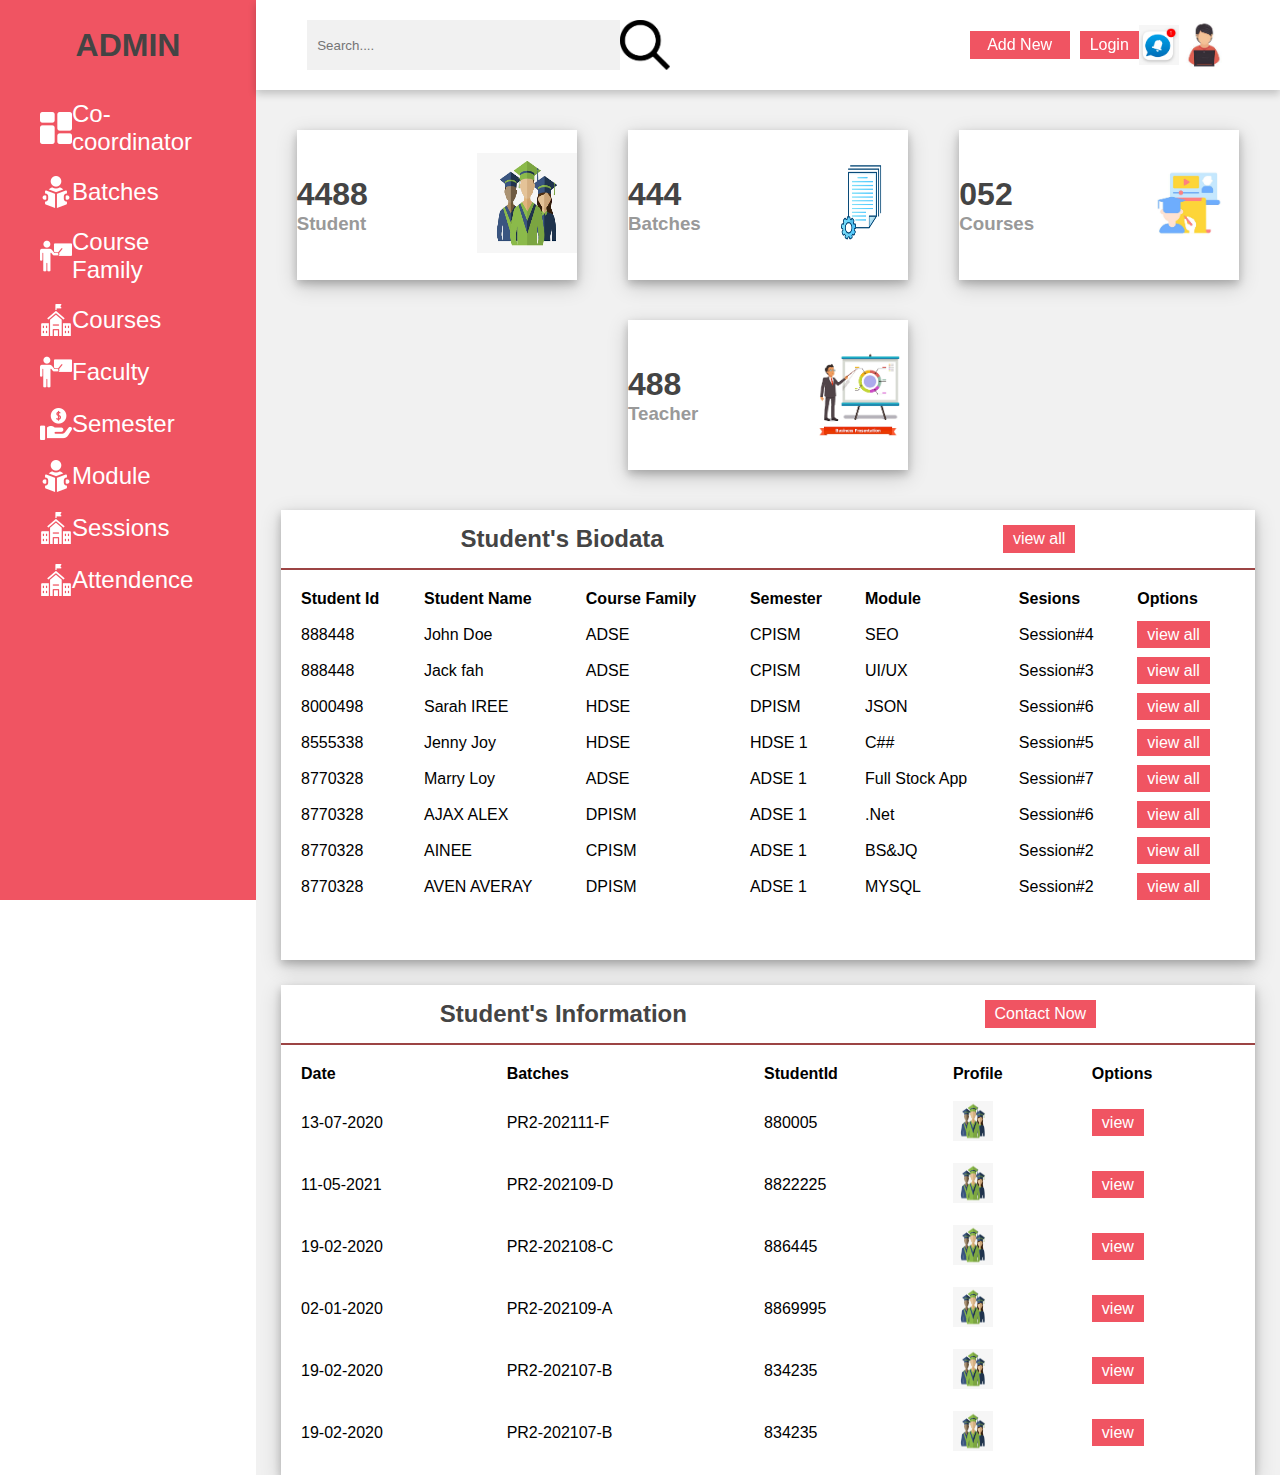
<file: Admin dashboard/aadmin panel .html>
<!DOCTYPE html>
<html lang="en">
<head>
    <meta charset="UTF-8">
    <meta http-equiv="X-UA-Compatible" content="IE=edge">
    <meta name="viewport" content="width=device-width, initial-scale=1.0">
    <title>Admin Panel</title>
    <link rel="stylesheet" href="https://pro.fontawesome.com/releases/v5.10.0/css/all.css" integrity="sha384-AYmEC3Yw5cVb3ZcuHtOA93w35dYTsvhLPVnYs9eStHfGJvOvKxVfELGroGkvsg+p" crossorigin="anonymous"/>
    <link rel="stylesheet" href="admin.css">
    
</head>
<body>
    <div class="side-menu">
        <div class="brand-name">
            <h1>ADMIN</h1>
        </div>
        <ul>
            <a href="index.html" target="blank"><li><img src="dashboard (2).png" alt=""><span>Co-coordinator</span></li></a>
            <a href="table.html" target="blank"><li><img src="reading-book (1).png" alt=""><span>Batches</span></li></a>
            <a href="table.html" target="blank"><li><img src="teacher2.png" alt=""><span>Course Family</span></li></a>
            <a href="table.html" target="blank"><li><img src="school.png" alt=""><span>Courses</span></li></a>
            <a href="table.html" target="blank"><li><img src="teacher2.png" alt=""><span>Faculty</span></li></a>
            <a href="table.html" target="blank"><li><img src="payment.png" alt=""><span>Semester</span></li></a>
            <a href="table.html" target="blank"><li><img src="reading-book (1).png" alt=""><span>Module</span></li></a>
            <a href="table.html" target="blank"><li><img src="school.png" alt=""><span>Sessions</span></li></a>
            <a href="table.html" target="blank"><li><img src="school.png" alt=""><span>Attendence</span></li></a>









            
        </ul>
    </div>
    <div class="container">
        <div class="header">
            <div class="nav">
                <div class="search">
                    <input type="text" placeholder="Search....">
                    <button type="submit"><img src="search.png"></button>
                    <div class="user">
                        <a href="NEW.HTML" target="blank" class="btn" style="margin-right: 10px; width:100px;">Add New</a>
                        <a href="login.html" target="blank" class="btn"> Login</a>

                        <img src="38-385803_rbse-10th-result-push-notification-icon-png.png" alt="">
                        <div class="img-case">
                            <img src="images.jpg" alt="">
                        </div>
                    </div>
                </div>
            </div>
        </div>
        <div class="content">
            <div class="cards">
                <div class="card">
                    <div class="box">
                        <h1>4488</h1>
                        <h3>Student</h3>
                        
                    </div>
                    <div class="icon-case">
                        <img src="images of students.png" style="width: 100px;" height="100px">
                    </div>
                    
                    
                </div>
                <div class="card">
                    <div class="box">
                        <h1>444</h1>
                        <h3>Batches</h3>
                        
                    </div>
                    <div class="icon-case">
                        <img src="Batch-processing-icon-by-back1design1-580x371.png" style="width: 100px;" height="100px">
                    </div>
                </div>
                <div class="card">
                    <div class="box">
                        <h1>052</h1>
                        <h3>Courses</h3>
                        
                    </div>
                    <div class="icon-case">
                        <img src="course.png" style="width: 100px;" height="100px">
                    </div>
                </div>
                <div class="card">
                    <div class="box">
                        <h1>488</h1>
                        <h3>Teacher</h3>
                        
                    </div>
                    <div class="icon-case">
                        <img src="images of teacher.png" style="width: 100px;" height="100px">
                    </div>
                </div>
                
            </div>
            <div class="content-2">
                <div class="recent-payments">
                    <div class="tittle">
                        <h2>Student's Biodata</h2>
                        <a href="table.html" class="btn" target="blank">view all</a>
                    </div>
                    <table>
                        <tr>
                            <th>Student Id</th>
                            <th>Student Name</th>
                            <th>Course Family</th>
                            <th>Semester</th>
                            <th>Module</th>
                            <th>Sesions</th>
                            <th>Options</th>
                        </tr>
                        <tr>
                            <td>888448</td>
                            <td>John Doe</td>
                            <td>ADSE</td>
                            <td>CPISM</td>
                            <td>SEO</td>
                            <td>Session#4</td>
                            <td><a href="" class="btn">view all</a> </td>
                        </tr>
                        <tr>
                            <td>888448</td>
                            <td>Jack fah</td>
                            <td>ADSE</td>
                            <td>CPISM</td>
                            <td>UI/UX</td>
                            <td>Session#3</td>
                            <td><a href="" class="btn">view all</a> </td>
                        </tr>
                        <tr>
                            <td>8000498</td>
                            <td>Sarah IREE</td>
                            <td>HDSE</td>
                            <td>DPISM</td>
                            <td>JSON</td>
                            <td>Session#6</td>
                            <td><a href="" class="btn">view all</a> </td>
                        </tr>
                        <tr>
                            <td>8555338</td>
                            <td>Jenny Joy</td>
                            <td>HDSE</td>
                            <td>HDSE 1</td>
                            <td>C##</td>
                            <td>Session#5</td>
                            <td><a href="" class="btn">view all</a> </td>
                        </tr>
                        <tr>
                            <td>8770328</td>
                            <td>Marry Loy</td>
                            <td>ADSE</td>
                            <td>ADSE 1</td>
                            <td>Full Stock App</td>
                            <td>Session#7</td>
                            <td><a href="" class="btn">view all</a> </td>
                        </tr>
                        <tr>
                            <td>8770328</td>
                            <td>AJAX ALEX</td>
                            <td>DPISM</td>
                            <td>ADSE 1</td>
                            <td>.Net</td>
                            <td>Session#6</td>
                            <td><a href="" class="btn">view all</a> </td>
                        </tr>
                        <tr>
                            <td>8770328</td>
                            <td>AINEE </td>
                            <td>CPISM</td>
                            <td>ADSE 1</td>
                            <td>BS&JQ</td>
                            <td>Session#2</td>
                            <td><a href="" class="btn">view all</a> </td>
                        </tr>
                        <tr>
                            <td>8770328</td>
                            <td>AVEN AVERAY</td>
                            <td>DPISM</td>
                            <td>ADSE 1</td>
                            <td>MYSQL</td>
                            <td>Session#2</td>
                            <td><a href="" class="btn">view all</a> </td>
                        </tr>
                        
                        
                       
                    </table>
                    
                </div>
                <div class="new-students">
                    <div class="tittle">
                        <h2>Student's Information</h2>
                        <a href="contact us.html" class="btn" target="blank">Contact Now</a>
                    </div>
                    <table>
                        <tr>
                            <th>Date</th>
                           <th>Batches</th>
                           <th>StudentId</th>
                            <th>Profile</th>
                            <th>Options</th>
                            
                        </tr>
                        <tr>
                            <td>13-07-2020</td>
                            <td>PR2-202111-F</td>
                            <td>880005</td>
                            <td><img src="images of students.png"></td>
                            <td> <a href="" class="btn" >view </a></td>
                            


                        </tr>
                        <tr>
                            <td>11-05-2021</td>
                            <td>PR2-202109-D</td>
                            <td>8822225</td>
                            <td><img src="images of students.png"></td>
                            <td> <a href="" class="btn" >view </a></td>
                            


                        </tr>
                        <tr>
                            <td>19-02-2020</td>
                            <td>PR2-202108-C</td>
                            <td>886445</td>
                            <td><img src="images of students.png"></td>
                            <td> <a href="" class="btn" >view </a></td>
                            


                        </tr>
                        <tr>
                            <td>02-01-2020</td>
                            <td>PR2-202109-A</td>
                            <td>8869995</td>
                            <td><img src="images of students.png"></td>
                            <td> <a href="" class="btn" >view </a></td>
                            


                        </tr>
                        <tr>
                            <td>19-02-2020</td>
                            <td>PR2-202107-B</td>
                            <td>834235</td>
                            <td><img src="images of students.png"></td>
                            <td> <a href="" class="btn" >view </a></td>
                            


                        </tr>
                         <tr>
                            <td>19-02-2020</td>
                            <td>PR2-202107-B</td>
                            <td>834235</td>
                            <td><img src="images of students.png"></td>
                            <td> <a href="" class="btn" >view </a></td>
                            


                        </tr>
                        
                        

                    </table>
                    
                </div>
            </div>
        </div>
    </div>

    
</body>
</html>
</file>
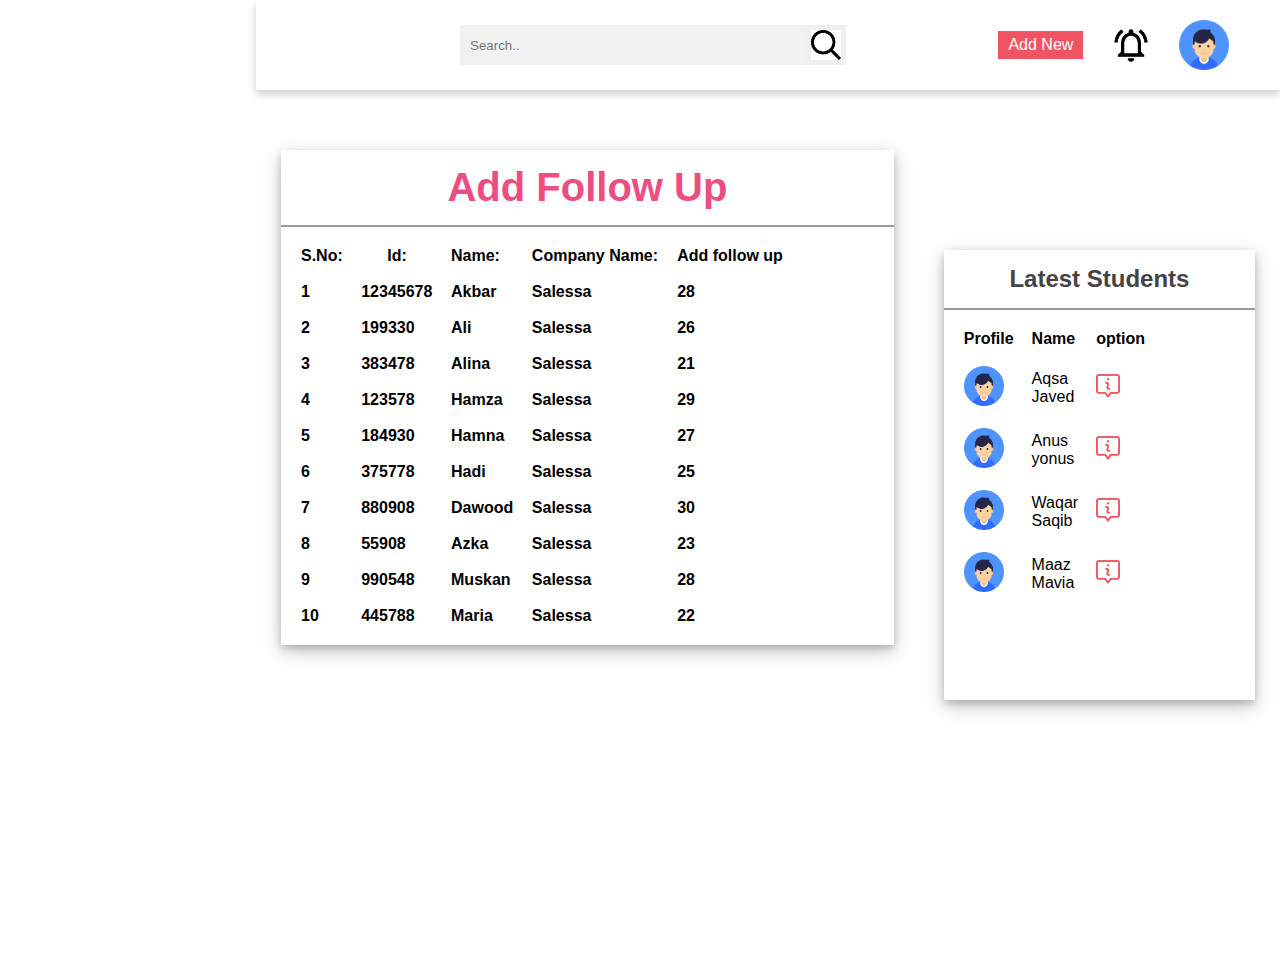
<file: Admin dashboard/add.html>
<!DOCTYPE html>
<html lang="en">
<head>
    <meta charset="UTF-8">
    <meta http-equiv="X-UA-Compatible" content="IE=edge">
    <meta name="viewport" content="width=device-width, initial-scale=1.0">
    <link rel="stylesheet" href="add.css">
    <link rel="stylesheet" href="https://cdnjs.cloudflare.com/ajax/libs/font-awesome/6.0.0/css/all.min.css" integrity="sha512-9usAa10IRO0HhonpyAIVpjrylPvoDwiPUiKdWk5t3PyolY1cOd4DSE0Ga+ri4AuTroPR5aQvXU9xC6qOPnzFeg==" crossorigin="anonymous" referrerpolicy="no-referrer" />
    <title>Document</title>
</head>
<body>
    <div class="container">
        <div class="header">
            <div class="nav">
                <div class="search">
                    <input type="text" placeholder="Search..">
                    <button type="submit"><img src="search.png" alt=""></button>
                </div>
                <div class="user">
                    <a href="#" class="btn">Add New</a>
                    <img src="notifications.png" alt="">
                    <div class="img-case">
                        <img src="user.png" alt="">
                    </div>
                </div>
            </div>
        </div>
        <div class="content">
            <div style="margin-top: 150px;" class="content-2">
                <div class="recent-payments">
                    <div class="title">
                        <h2 style="color: rgb(236, 78, 131); font-size: 40px;">Add Follow Up</h2>
                    </div>
                    <table style="font-weight: bold;">
                        <tr>
                            <th>S.No:</th>
                            <th style="text-align: center;">Id:</th>
                            <th>Name:</th>
                            <th>Company Name:</th>
                            <th>Add follow up</th>
                            
                        </tr>
                        <tr>
                           <td>1</td>
                            <td>12345678</td>
                            <td>Akbar</td>
                            <td>Salessa</td>
                            <td>28</td>
                        

                        </tr>
                        <tr>
                           
                            <td>2</td>
                            <td>199330</td>
                            <td>Ali</td>
                            <td>Salessa</td>
                            <td>26</td>
                        </tr>
                        <tr>
                            <td>3</td>
                            <td>383478</td>
                            <td>Alina</td>
                            <td>Salessa</td>
                            <td>21</td>
                        </tr>
                        <tr>
                            <td>4</td>
                            <td>123578</td>
                            <td>Hamza</td>
                            <td>Salessa</td>
                            <td>29</td>
                        </tr>
                        <tr>
                            <td>5</td>
                            <td>184930</td>
                            <td>Hamna</td>
                            <td>Salessa</td>
                            <td>27</td>
                        </tr>
                        <tr>
                            <td>6</td>
                            <td>375778</td>
                            <td>Hadi</td>
                            <td>Salessa</td>
                            <td>25</td>
                        </tr>
                        <tr>
                            <td>7</td>
                            <td>880908</td>
                            <td>Dawood</td>
                            <td>Salessa</td>
                            <td>30</td>
                        </tr>
                        <tr>
                            <td>8</td>
                            <td>55908</td>
                            <td>Azka</td>
                            <td>Salessa</td>
                            <td>23</td>
                        </tr>
                        <tr>
                            <td>9</td>
                            <td>990548</td>
                            <td>Muskan</td>
                            <td>Salessa</td>
                            <td>28</td>
                        </tr>
                        <tr>
                            <td>10</td>
                            <td>445788</td>
                            <td>Maria</td>
                            <td>Salessa</td>
                            <td>22</td>
                        </tr>
                       
                    </table>
                </div>
                <div style="margin-top: 100px;" class="new-students">
                    <div class="title">
                        <h2>Latest Students</h2>
                    </div>
                    <table>
                        <tr>
                            <th>Profile</th>
                            <th>Name</th>
                            <th>option</th>
                        </tr>
                        <tr>
                            <td><img src="user.png" alt=""></td>
                            <td>Aqsa Javed</td>
                            <td><img src="info.png" alt=""></td>
                        </tr>
                        <tr>
                            <td><img src="user.png" alt=""></td>
                            <td>Anus yonus</td>
                            <td><img src="info.png" alt=""></td>
                        </tr>
                        <tr>
                            <td><img src="user.png" alt=""></td>
                            <td>Waqar Saqib</td>
                            <td><img src="info.png" alt=""></td>
                        </tr>
                        <tr>
                            <td><img src="user.png" alt=""></td>
                            <td>Maaz Mavia</td>
                            <td><img src="info.png" alt=""></td>
                        </tr>

                    </table>
                </div>
            </div>
        </div>
    </div>
</body>
</html>
</file>
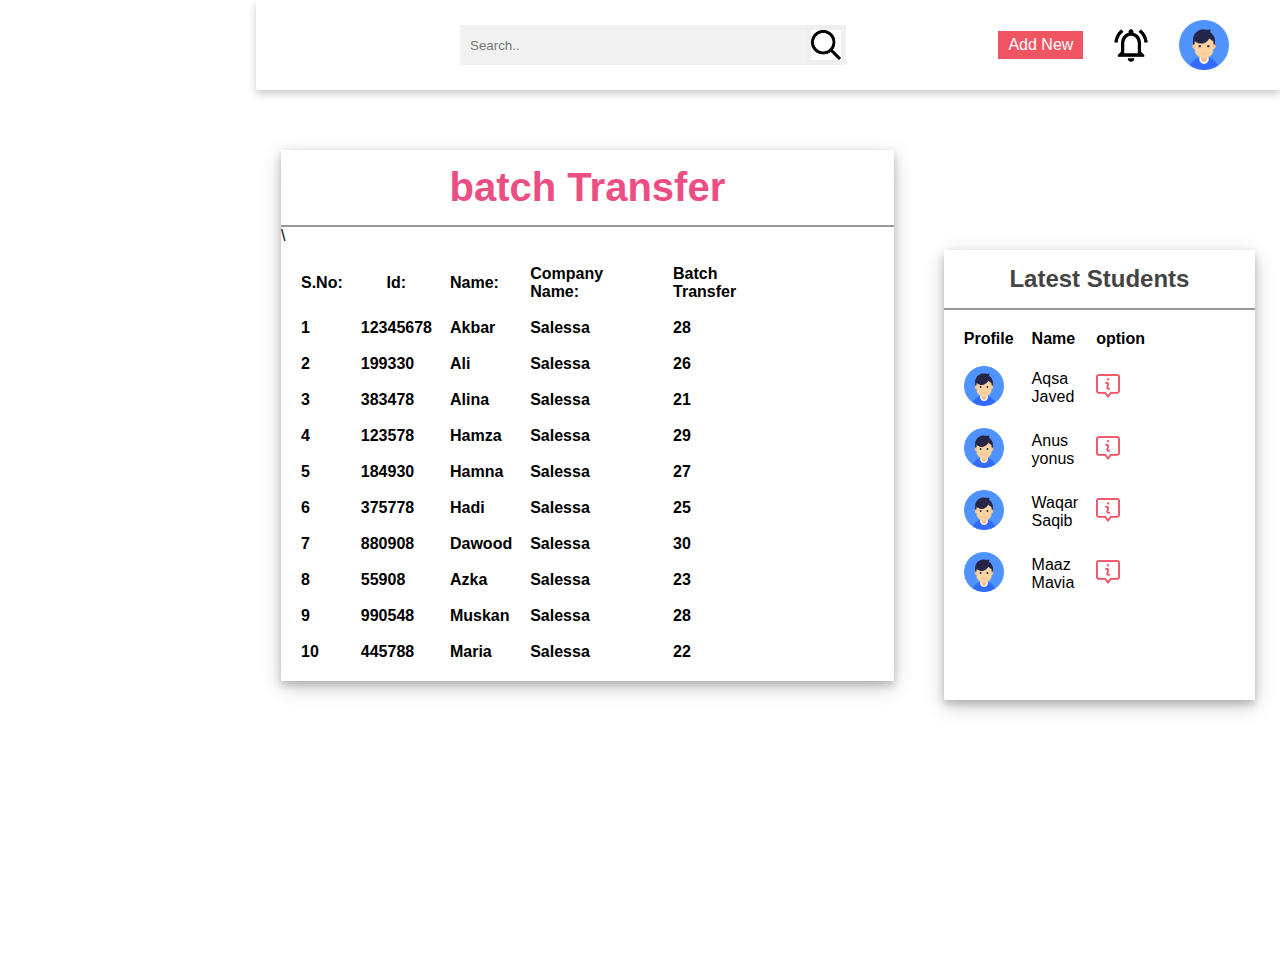
<file: Admin dashboard/batch transfer.html>
<!DOCTYPE html>
<html lang="en">
<head>
    <meta charset="UTF-8">
    <meta http-equiv="X-UA-Compatible" content="IE=edge">
    <meta name="viewport" content="width=device-width, initial-scale=1.0">
    <link rel="stylesheet" href="mark.css">
    <link rel="stylesheet" href="https://cdnjs.cloudflare.com/ajax/libs/font-awesome/6.0.0/css/all.min.css" integrity="sha512-9usAa10IRO0HhonpyAIVpjrylPvoDwiPUiKdWk5t3PyolY1cOd4DSE0Ga+ri4AuTroPR5aQvXU9xC6qOPnzFeg==" crossorigin="anonymous" referrerpolicy="no-referrer" />
    <title>Document</title>
</head>
<body>
    <div class="container">
        <div class="header">
            <div class="nav">
                <div class="search">
                    <input type="text" placeholder="Search..">
                    <button type="submit"><img src="search.png" alt=""></button>
                </div>
                <div class="user">
                    <a href="#" class="btn">Add New</a>
                    <img src="notifications.png" alt="">
                    <div class="img-case">
                        <img src="user.png" alt="">
                    </div>
                </div>
            </div>
        </div>
        <div class="content">
            <div style="margin-top: 150px;" class="content-2">
                <div class="recent-payments">
                    <div class="title">
                        <h2 style="color: rgb(236, 78, 131); font-size: 40px;">batch Transfer</h2>
                    </div>
                    <table style="font-weight: bold;">
                        <tr>
                            <th>S.No:</th>
                            <th style="text-align: center;">Id:</th>
                            <th>Name:</th>
                            <th>Company Name:</th>
                            <th>Batch Transfer</th>
                        </tr>
                        <tr>
                           <td>1</td>
                            <td>12345678</td>
                            <td>Akbar</td>
                            <td>Salessa</td>
                            <td>28</td>

                        </tr>
                        <tr>
                           
                            <td>2</td>
                            <td>199330</td>
                            <td>Ali</td>
                            <td>Salessa</td>
                            <td>26</td>
                        </tr>
                        <tr>
                            <td>3</td>
                            <td>383478</td>
                            <td>Alina</td>
                            <td>Salessa</td>
                            <td>21</td>
\                        </tr>
                        <tr>
                            <td>4</td>
                            <td>123578</td>
                            <td>Hamza</td>
                            <td>Salessa</td>
                            <td>29</td>
                        </tr>
                        <tr>
                            <td>5</td>
                            <td>184930</td>
                            <td>Hamna</td>
                            <td>Salessa</td>
                            <td>27</td>
                        </tr>
                        <tr>
                            <td>6</td>
                            <td>375778</td>
                            <td>Hadi</td>
                            <td>Salessa</td>
                            <td>25</td>
                        </tr>
                        <tr>
                            <td>7</td>
                            <td>880908</td>
                            <td>Dawood</td>
                            <td>Salessa</td>
                            <td>30</td>
                        </tr>
                        <tr>
                            <td>8</td>
                            <td>55908</td>
                            <td>Azka</td>
                            <td>Salessa</td>
                            <td>23</td>
                        </tr>
                        <tr>
                            <td>9</td>
                            <td>990548</td>
                            <td>Muskan</td>
                            <td>Salessa</td>
                            <td>28</td>
                        </tr>
                        <tr>
                            <td>10</td>
                            <td>445788</td>
                            <td>Maria</td>
                            <td>Salessa</td>
                            <td>22</td>
                        </tr>
                       
                    </table>
                </div>
                <div style="margin-top: 100px;" class="new-students">
                    <div class="title">
                        <h2>Latest Students</h2>
                    </div>
                    <table>
                        <tr>
                            <th>Profile</th>
                            <th>Name</th>
                            <th>option</th>
                        </tr>
                        <tr>
                            <td><img src="user.png" alt=""></td>
                            <td>Aqsa Javed</td>
                            <td><img src="info.png" alt=""></td>
                        </tr>
                        <tr>
                            <td><img src="user.png" alt=""></td>
                            <td>Anus yonus</td>
                            <td><img src="info.png" alt=""></td>
                        </tr>
                        <tr>
                            <td><img src="user.png" alt=""></td>
                            <td>Waqar Saqib</td>
                            <td><img src="info.png" alt=""></td>
                        </tr>
                        <tr>
                            <td><img src="user.png" alt=""></td>
                            <td>Maaz Mavia</td>
                            <td><img src="info.png" alt=""></td>
                        </tr>

                    </table>
                </div>
            </div>
        </div>
    </div>
</body>
</html>
</file>
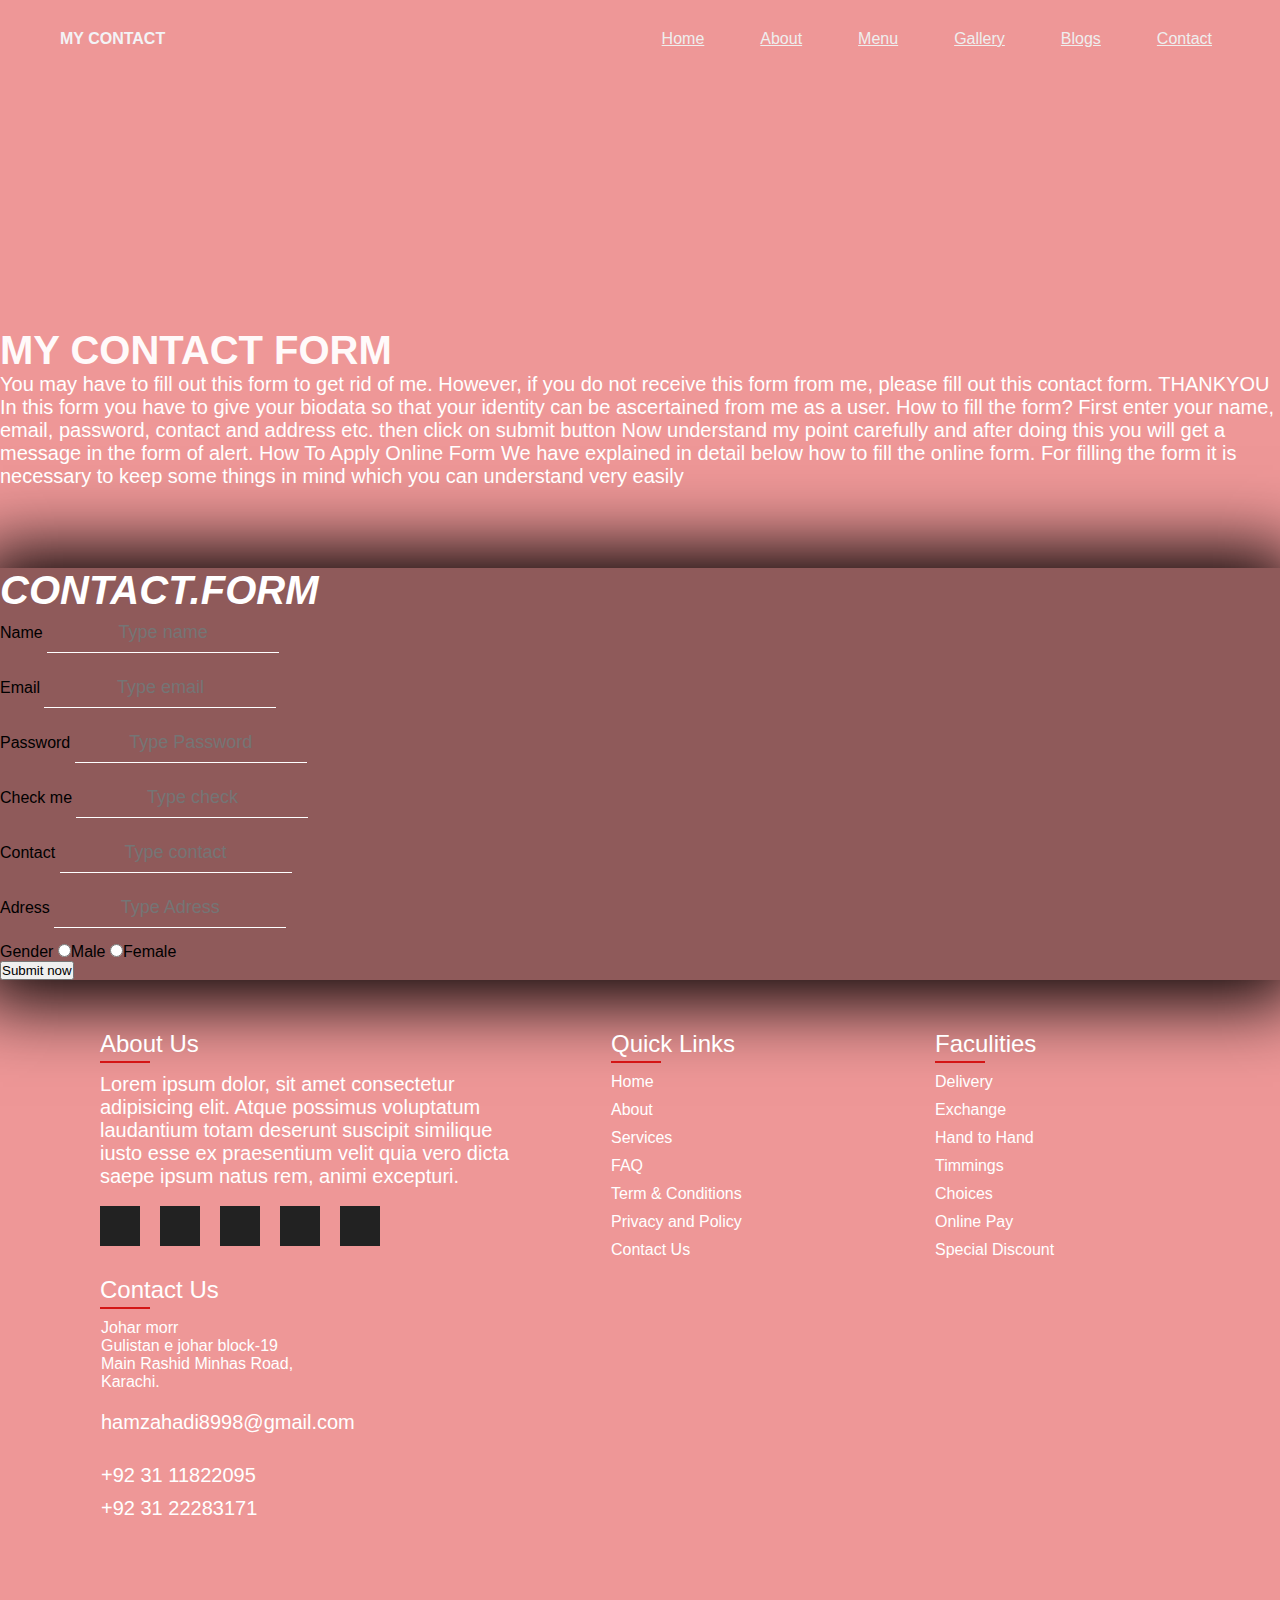
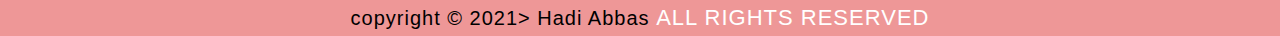
<file: Admin dashboard/contact us.html>
<!DOCTYPE html>
<html lang="en">
<head>
    <meta charset="UTF-8">
    <meta http-equiv="X-UA-Compatible" content="IE=edge">
    <meta name="viewport" content="width=device-width, initial-scale=1.0">
    <link rel="stylesheet" href="https://stackpath.bootstrapcdn.com/bootstrap/4.1.3/css/bootstrap.min.css" integrity="sha384-MCw98/SFnGE8fJT3GXwEOngsV7Zt27NXFoaoApmYm81iuXoPkFOJwJ8ERdknLPMO" crossorigin="anonymous">
    <script src="https://code.jquery.com/jquery-3.3.1.slim.min.js" integrity="sha384-q8i/X+965DzO0rT7abK41JStQIAqVgRVzpbzo5smXKp4YfRvH+8abtTE1Pi6jizo" crossorigin="anonymous"></script>
<script src="https://cdnjs.cloudflare.com/ajax/libs/popper.js/1.14.3/umd/popper.min.js" integrity="sha384-ZMP7rVo3mIykV+2+9J3UJ46jBk0WLaUAdn689aCwoqbBJiSnjAK/l8WvCWPIPm49" crossorigin="anonymous"></script>
<script src="https://stackpath.bootstrapcdn.com/bootstrap/4.1.3/js/bootstrap.min.js" integrity="sha384-ChfqqxuZUCnJSK3+MXmPNIyE6ZbWh2IMqE241rYiqJxyMiZ6OW/JmZQ5stwEULTy" crossorigin="anonymous"></script>
<link rel="stylesheet" href="https://pro.fontawesome.com/releases/v5.10.0/css/all.css" integrity="sha384-AYmEC3Yw5cVb3ZcuHtOA93w35dYTsvhLPVnYs9eStHfGJvOvKxVfELGroGkvsg+p" crossorigin="anonymous"/>
<link rel="stylesheet" href="contact.css">
<title>CONTACT US</title>
</head>
<body>
    <header>
         
        <h4 style="color: rgb(243, 243, 246);"><b>MY CONTACT</b></h4>
        <ul>
            <li><a href=""><i class="fas fa-home"></i>Home</a></li>
         <li><a href="aboutus.html"><i class="fab fa-adn"></i>About</a></li>
         <li><a href="menu.html"><i class="fas fa-folder-minus"></i>Menu</a></li>
         <li><a href="velogs.html"><i class="fas fa-object-group"></i>Gallery</a></li>
         <li><a href=""><i class="fab fa-blogger"></i>Blogs</a></li>
         <li><a href="contact us.html"><i class="fas fa-file-contract"></i>Contact</a></li>
        </ul>
        </ul> 
     </header>
    <div class="container">
        <div class="row">
            <div class="col-md-7">
                <h1 class="text-left">MY CONTACT FORM</h1>
                <P class="text-left">You may have to fill out this form to get rid of me. However,
                     if you do not receive this form from me, please fill out this contact form.
                     THANKYOU
                    In this form you have to give your biodata so that your identity can be ascertained from me as a user. 
                    How to fill the form?
                    First enter your name, email, password, contact and address etc. then click on submit button
                    Now understand my point carefully and after doing this you will get a message in the form of alert.
                    How To Apply Online Form
                    We have explained in detail below how to fill the online form. For filling the form it is necessary to keep some things
                    in mind which you can understand very easily

                </P>






             </div>
             <div class="col-md-5">
             <div class="row">
              <div class="col-md-6">
             <h3 class="text-left"> <i class="fas fa-file-contract">CONTACT.FORM </i></h3>
             <div class="container-fluid">
                 <div class="row">
                     <div class="col-md-4">
                         <form>
                             <div class="form-group">
                                 <label for="Name">Name</label>
                                 <input type="Name" class="form-conrol" id="Name" placeholder="Type name">
                                </div>
                                <div class="form-group">
                                    <label for="Email">Email</label>
                                    <input type="Email"  class="form-conrol" id="Email" placeholder="Type email">
                                   </div>
                                   <div class="form-group">
                                    <label for="Password">Password</label>
                                    <input type="Password"  class="form-conrol" id="Password" placeholder="Type Password">
                                   </div>
                                   <div class="form-group">
                                    <label for="form-check" >Check me </label>
                                    <input type="form-check" class="form-conrol " id="example check" placeholder="Type check">

                                   </div>
                                   <div class="form-group">
                                    <label for="Contact">Contact</label>
                                    <input type="Contact"  class="form-conrol" id="Contact" placeholder="Type contact">
                                   </div>
                                   <div class="form-group">
                                    <label for="Address">Adress</label>
                                    <input type="Adress"  class="form-conrol" id="Adress" placeholder="Type Adress">
                                   </div>
                                   <div class="form-group">
                                    <label for="form-gender" >Gender</label>
                                    <input type="radio" name="gn " value="male">Male  
                                    <input type="radio" name="gn " value="female">Female</div>
                                    <button type="Submit" class="btn btn-primary">Submit now</button>
                                   
                                   





                                   
                                   
                                   
                                   
   













                             
                             







                    










                         </form>







                     </div>



                 </div>
             </div>

             </div>
             



             

             </div>
             
             

                    
                        
             </div>
             </div>
             </div>





        </div>


    </div>


    <footer>
        <div class="container">
            <div class="sect aboutus">
                <h2>About Us</h2>
                <p>Lorem ipsum dolor, sit amet consectetur adipisicing elit. Atque possimus voluptatum laudantium totam deserunt suscipit similique iusto esse ex praesentium velit quia vero dicta saepe ipsum natus rem, animi excepturi.</p>
                <ul class="sci">
                    <li><a href=""><i class="fab fa-instagram"></i></a></li>
                    <li><a href=""><i class="fab fa-facebook"></i></a></li>
                    <li><a href=""><i class="fab fa-twitter"></i></a></li>
                    <li><a href=""><i class="fab fa-youtube"></i></a></li>
                    <li><a href=""><i class="fab fa-whatsapp"></i></a></li>
                </ul>
                
            </div>
            <div class="quicklinks">
             <h2>Quick Links</h2>
             <ul>
                <li><a href="">Home</a></li>
                <li><a href="">About</a></li>
                <li><a href="">Services</a></li>
                <li><a href="">FAQ</a></li>
                <li><a href="">Term & Conditions</a></li>
                <li><a href="">Privacy and Policy</a></li>
                <li><a href="">Contact Us</a></li>

            </ul>
            
         
        </div> 
        <div class="quicklinksy">
            <h2>Faculities</h2>
            <ul>
                <li><a href="">Delivery</a></li>
                <li><a href="">Exchange</a></li>
                <li><a href="">Hand to Hand</a></li>
                <li><a href="">Timmings</a></li>
                <li><a href="">Choices</a></li>
                <li><a href="">Online Pay</a></li>
                <li><a href="">Special Discount</a></li>

            </ul>
            
          
        </div>
        <div class="sect contactus">
            <h2>Contact Us</h2>
            <ul> 
                <li>
                    <span><i class="fas fa-map-marker-alt" aria-hidden="true"></i></span>
                    <span>Johar morr<br>Gulistan e johar block-19<br>Main Rashid Minhas Road,<br>Karachi. </span>

                </li>
                <li>
                    <span><i class="fas fa-envelope-open-text"></i></span>
                    <p><a href="">hamzahadi8998@gmail.com</a></p>
                </li>
                <li>
                    <span><i class="fas fa-mobile-alt"></i></span>
                    <p><a href="">+92 31 11822095</a><br>
                     <a href="">+92 31 22283171</a></p>
                </li>
            </ul> 
        </div>  
       
        </div>
        
    
        
        
        


    
</body>
</footer>
<div class="copyright">
    <p>
        copyright &copy; 2021> Hadi Abbas <a href="">All rights reserved</a> 
    </p>
</div>

</html>
</file>
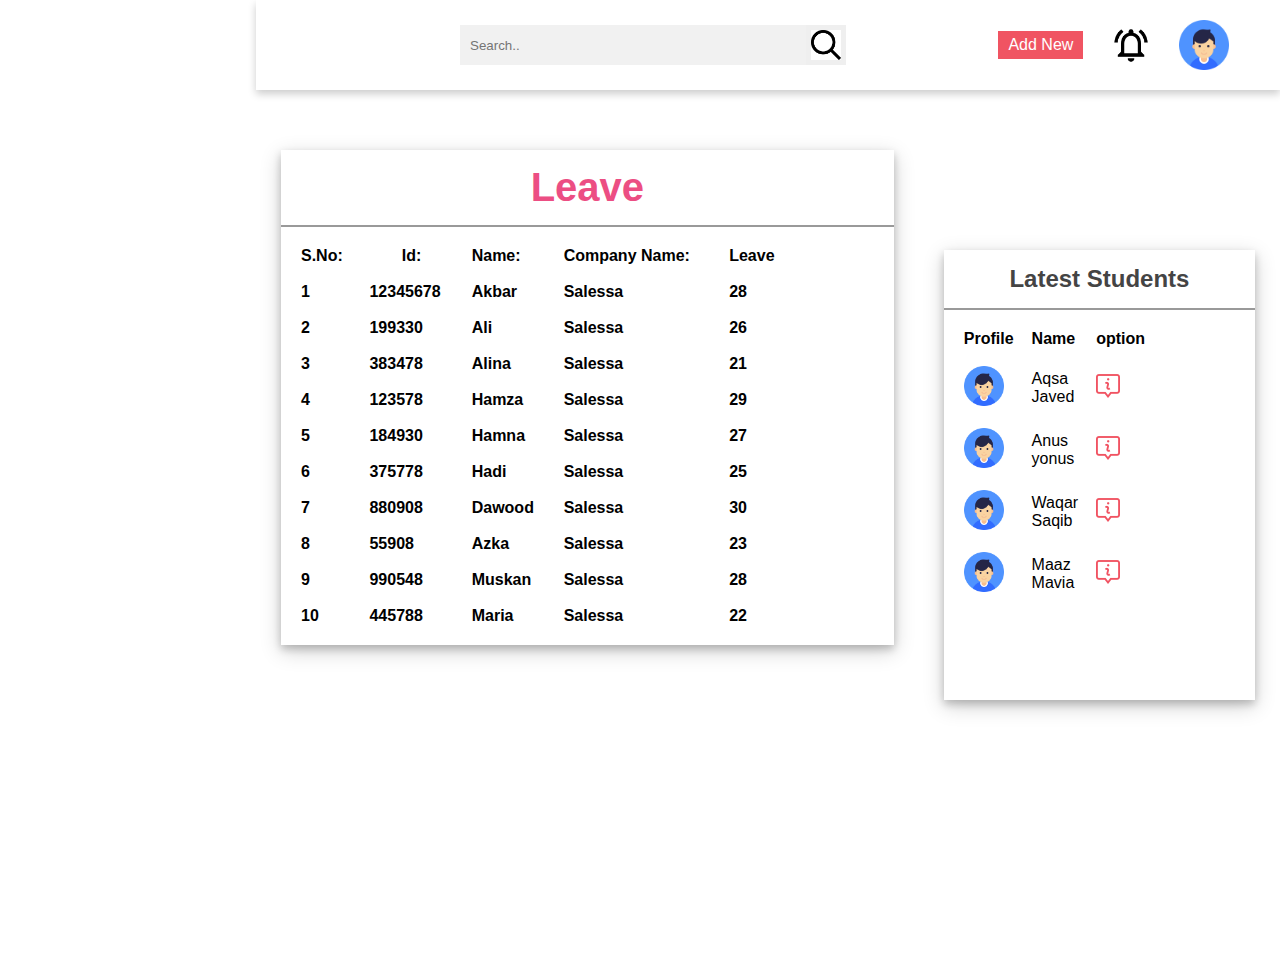
<file: Admin dashboard/leave.html>
<!DOCTYPE html>
<html lang="en">
<head>
    <meta charset="UTF-8">
    <meta http-equiv="X-UA-Compatible" content="IE=edge">
    <meta name="viewport" content="width=device-width, initial-scale=1.0">
    <link rel="stylesheet" href="leave.css">
    <link rel="stylesheet" href="https://cdnjs.cloudflare.com/ajax/libs/font-awesome/6.0.0/css/all.min.css" integrity="sha512-9usAa10IRO0HhonpyAIVpjrylPvoDwiPUiKdWk5t3PyolY1cOd4DSE0Ga+ri4AuTroPR5aQvXU9xC6qOPnzFeg==" crossorigin="anonymous" referrerpolicy="no-referrer" />
    <title>Document</title>
</head>
<body>
    <div class="container">
        <div class="header">
            <div class="nav">
                <div class="search">
                    <input type="text" placeholder="Search..">
                    <button type="submit"><img src="search.png" alt=""></button>
                </div>
                <div class="user">
                    <a href="#" class="btn">Add New</a>
                    <img src="notifications.png" alt="">
                    <div class="img-case">
                        <img src="user.png" alt="">
                    </div>
                </div>
            </div>
        </div>
        <div class="content">
            <div style="margin-top: 150px;" class="content-2">
                <div class="recent-payments">
                    <div class="title">
                        <h2 style="color: rgb(236, 78, 131); font-size: 40px;">Leave</h2>
                    </div>
                    <table style="font-weight: bold;">
                        <tr>
                            <th>S.No:</th>
                            <th style="text-align: center;">Id:</th>
                            <th>Name:</th>
                            <th>Company Name:</th>
                            <th>Leave</th>
                            
                        </tr>
                        <tr>
                           <td>1</td>
                            <td>12345678</td>
                            <td>Akbar</td>
                            <td>Salessa</td>
                            <td>28</td>
                        

                        </tr>
                        <tr>
                           
                            <td>2</td>
                            <td>199330</td>
                            <td>Ali</td>
                            <td>Salessa</td>
                            <td>26</td>
                        </tr>
                        <tr>
                            <td>3</td>
                            <td>383478</td>
                            <td>Alina</td>
                            <td>Salessa</td>
                            <td>21</td>
                        </tr>
                        <tr>
                            <td>4</td>
                            <td>123578</td>
                            <td>Hamza</td>
                            <td>Salessa</td>
                            <td>29</td>
                        </tr>
                        <tr>
                            <td>5</td>
                            <td>184930</td>
                            <td>Hamna</td>
                            <td>Salessa</td>
                            <td>27</td>
                        </tr>
                        <tr>
                            <td>6</td>
                            <td>375778</td>
                            <td>Hadi</td>
                            <td>Salessa</td>
                            <td>25</td>
                        </tr>
                        <tr>
                            <td>7</td>
                            <td>880908</td>
                            <td>Dawood</td>
                            <td>Salessa</td>
                            <td>30</td>
                        </tr>
                        <tr>
                            <td>8</td>
                            <td>55908</td>
                            <td>Azka</td>
                            <td>Salessa</td>
                            <td>23</td>
                        </tr>
                        <tr>
                            <td>9</td>
                            <td>990548</td>
                            <td>Muskan</td>
                            <td>Salessa</td>
                            <td>28</td>
                        </tr>
                        <tr>
                            <td>10</td>
                            <td>445788</td>
                            <td>Maria</td>
                            <td>Salessa</td>
                            <td>22</td>
                        </tr>
                       
                    </table>
                </div>
                <div style="margin-top: 100px;" class="new-students">
                    <div class="title">
                        <h2>Latest Students</h2>
                    </div>
                    <table>
                        <tr>
                            <th>Profile</th>
                            <th>Name</th>
                            <th>option</th>
                        </tr>
                        <tr>
                            <td><img src="user.png" alt=""></td>
                            <td>Aqsa Javed</td>
                            <td><img src="info.png" alt=""></td>
                        </tr>
                        <tr>
                            <td><img src="user.png" alt=""></td>
                            <td>Anus yonus</td>
                            <td><img src="info.png" alt=""></td>
                        </tr>
                        <tr>
                            <td><img src="user.png" alt=""></td>
                            <td>Waqar Saqib</td>
                            <td><img src="info.png" alt=""></td>
                        </tr>
                        <tr>
                            <td><img src="user.png" alt=""></td>
                            <td>Maaz Mavia</td>
                            <td><img src="info.png" alt=""></td>
                        </tr>

                    </table>
                </div>
            </div>
        </div>
    </div>
</body>
</html>
</file>
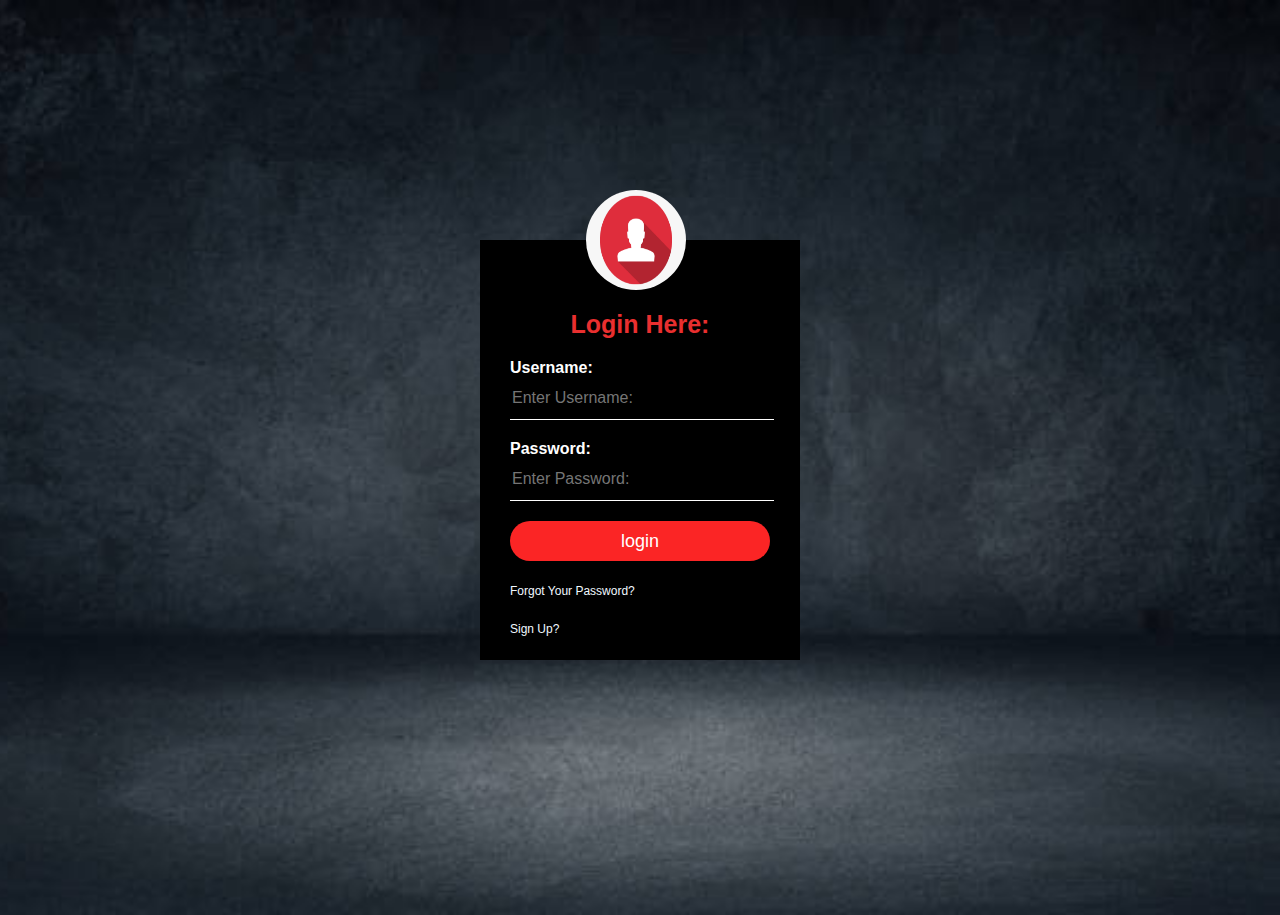
<file: Admin dashboard/login.html>
<!DOCTYPE html>
<html lang="en">
<head>
    <meta charset="UTF-8">
    <meta http-equiv="X-UA-Compatible" content="IE=edge">
    <meta name="viewport" content="width=device-width, initial-scale=1.0">
    <link rel="stylesheet" href="login.css">
    <title>Document</title>
</head>
<body>
    <div class="loginbox">
        <img src="avater.png" class="avater">
        <h1 style="color: rgb(233, 47, 47); font-size: 25px;">Login Here:</h1>
        
            <p>Username:</p>
            <input type="text" name="" placeholder="Enter Username:" required>
            <p>Password:</p>
            <input type="password" name="" placeholder="Enter Password:" required>
            
            <a href="aadmin panel .html" target="blank"><input type="submit" name="" value="login"></a>
            <a href="https://www.google.com/aclk?sa=l&ai=DChcSEwiTxcXcn532AhX0g4MHHesoBMUYABAAGgJlZg&ae=2&sig=AOD64_03uGfj33A3w8oDR6O2MF24SPNEMg&q&adurl&ved=2ahUKEwiBwL_cn532AhWDr6QKHV5DBwAQ0Qx6BAgCEAE" style="color: aliceblue; text-decoration: none;" target="blank">Forgot Your Password?</a><br><br>
            <a href="https://www.singup.org/login" target="blank" style="color: aliceblue; text-decoration: none;">Sign Up?</a>

      

    </div>
</body>
</html>
</file>
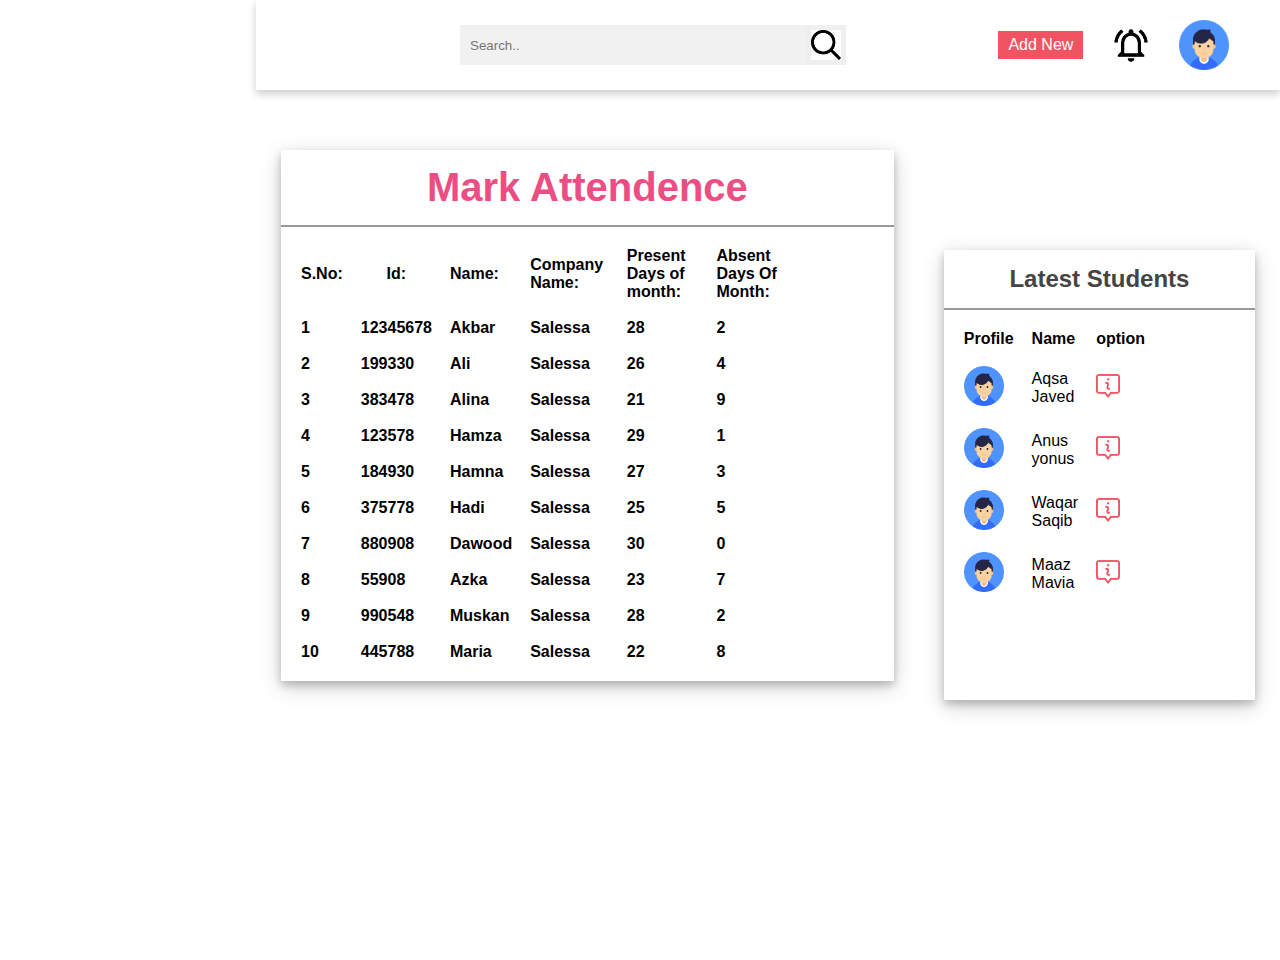
<file: Admin dashboard/mark attendence.html>
<!DOCTYPE html>
<html lang="en">
<head>
    <meta charset="UTF-8">
    <meta http-equiv="X-UA-Compatible" content="IE=edge">
    <meta name="viewport" content="width=device-width, initial-scale=1.0">
    <link rel="stylesheet" href="mark.css">
    <link rel="stylesheet" href="https://cdnjs.cloudflare.com/ajax/libs/font-awesome/6.0.0/css/all.min.css" integrity="sha512-9usAa10IRO0HhonpyAIVpjrylPvoDwiPUiKdWk5t3PyolY1cOd4DSE0Ga+ri4AuTroPR5aQvXU9xC6qOPnzFeg==" crossorigin="anonymous" referrerpolicy="no-referrer" />
    <title>Document</title>
</head>
<body>
    <div class="container">
        <div class="header">
            <div class="nav">
                <div class="search">
                    <input type="text" placeholder="Search..">
                    <button type="submit"><img src="search.png" alt=""></button>
                </div>
                <div class="user">
                    <a href="#" class="btn">Add New</a>
                    <img src="notifications.png" alt="">
                    <div class="img-case">
                        <img src="user.png" alt="">
                    </div>
                </div>
            </div>
        </div>
        <div class="content">
            <div style="margin-top: 150px;" class="content-2">
                <div class="recent-payments">
                    <div class="title">
                        <h2 style="color: rgb(236, 78, 131); font-size: 40px;">Mark Attendence</h2>
                    </div>
                    <table style="font-weight: bold;">
                        <tr>
                            <th>S.No:</th>
                            <th style="text-align: center;">Id:</th>
                            <th>Name:</th>
                            <th>Company Name:</th>
                            <th>Present Days of month:</th>
                            <th>Absent Days Of Month:</th>
                        </tr>
                        <tr>
                           <td>1</td>
                            <td>12345678</td>
                            <td>Akbar</td>
                            <td>Salessa</td>
                            <td>28</td>
                            <td>2</td>

                        </tr>
                        <tr>
                           
                            <td>2</td>
                            <td>199330</td>
                            <td>Ali</td>
                            <td>Salessa</td>
                            <td>26</td>
                            <td>4</td>
                        </tr>
                        <tr>
                            <td>3</td>
                            <td>383478</td>
                            <td>Alina</td>
                            <td>Salessa</td>
                            <td>21</td>
                            <td>9</td>
                        </tr>
                        <tr>
                            <td>4</td>
                            <td>123578</td>
                            <td>Hamza</td>
                            <td>Salessa</td>
                            <td>29</td>
                            <td>1</td>
                        </tr>
                        <tr>
                            <td>5</td>
                            <td>184930</td>
                            <td>Hamna</td>
                            <td>Salessa</td>
                            <td>27</td>
                            <td>3</td>
                        </tr>
                        <tr>
                            <td>6</td>
                            <td>375778</td>
                            <td>Hadi</td>
                            <td>Salessa</td>
                            <td>25</td>
                            <td>5</td>
                        </tr>
                        <tr>
                            <td>7</td>
                            <td>880908</td>
                            <td>Dawood</td>
                            <td>Salessa</td>
                            <td>30</td>
                            <td>0</td>
                        </tr>
                        <tr>
                            <td>8</td>
                            <td>55908</td>
                            <td>Azka</td>
                            <td>Salessa</td>
                            <td>23</td>
                            <td>7</td>
                        </tr>
                        <tr>
                            <td>9</td>
                            <td>990548</td>
                            <td>Muskan</td>
                            <td>Salessa</td>
                            <td>28</td>
                            <td>2</td>
                        </tr>
                        <tr>
                            <td>10</td>
                            <td>445788</td>
                            <td>Maria</td>
                            <td>Salessa</td>
                            <td>22</td>
                            <td>8</td>
                        </tr>
                       
                    </table>
                </div>
                <div style="margin-top: 100px;" class="new-students">
                    <div class="title">
                        <h2>Latest Students</h2>
                    </div>
                    <table>
                        <tr>
                            <th>Profile</th>
                            <th>Name</th>
                            <th>option</th>
                        </tr>
                        <tr>
                            <td><img src="user.png" alt=""></td>
                            <td>Aqsa Javed</td>
                            <td><img src="info.png" alt=""></td>
                        </tr>
                        <tr>
                            <td><img src="user.png" alt=""></td>
                            <td>Anus yonus</td>
                            <td><img src="info.png" alt=""></td>
                        </tr>
                        <tr>
                            <td><img src="user.png" alt=""></td>
                            <td>Waqar Saqib</td>
                            <td><img src="info.png" alt=""></td>
                        </tr>
                        <tr>
                            <td><img src="user.png" alt=""></td>
                            <td>Maaz Mavia</td>
                            <td><img src="info.png" alt=""></td>
                        </tr>

                    </table>
                </div>
            </div>
        </div>
    </div>
</body>
</html>
</file>
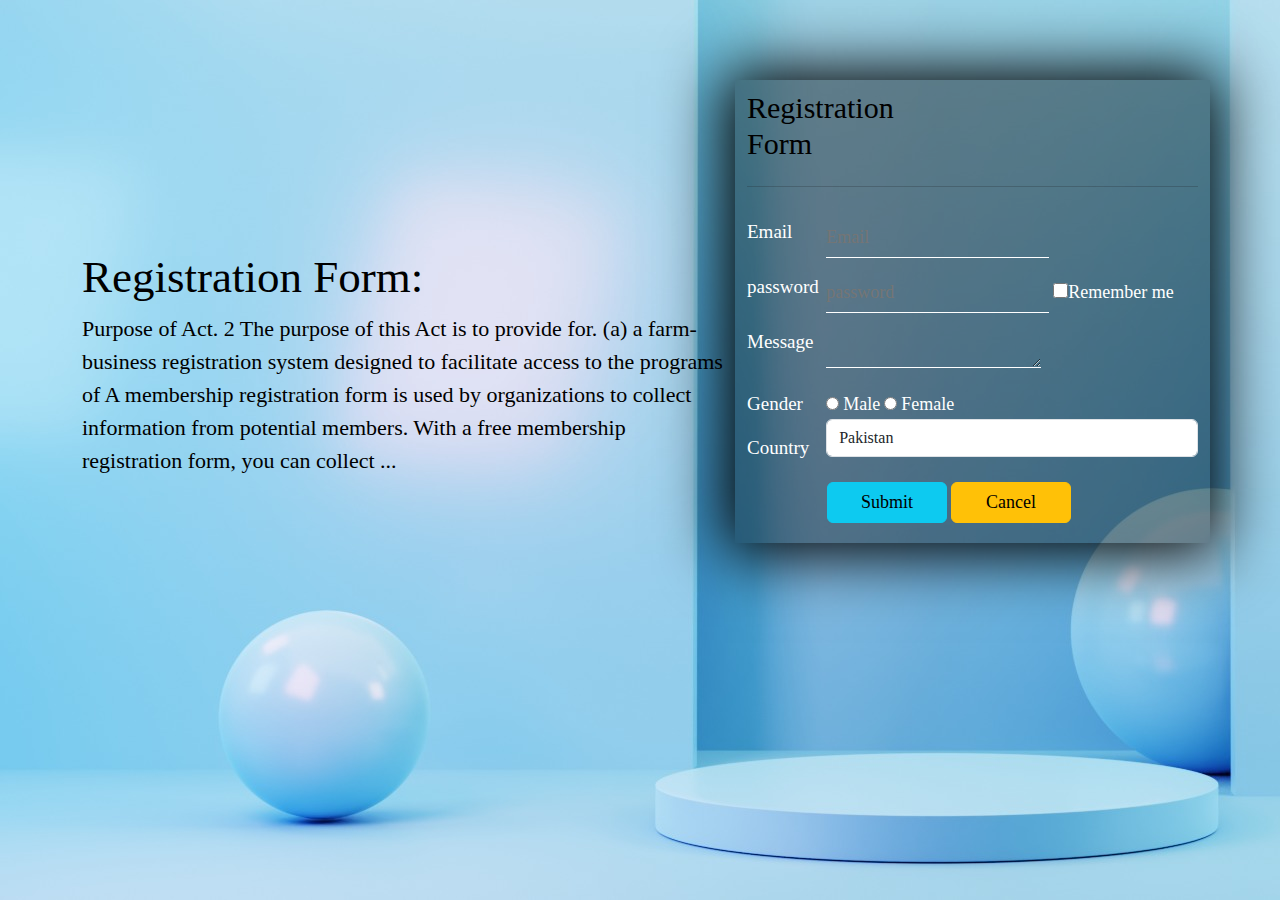
<file: Admin dashboard/NEW.HTML>
<!DOCTYPE html>
<html lang="en">
<head>
<meta charset="UTF-8">
<meta name="viewport" content="width=device-width, initial-scale=1.0">
<meta http-equiv="X-UA-Compatible" content="ie=edge">
<meta name="Description" content="Enter your description here"/>
<link rel="stylesheet" href="https://cdnjs.cloudflare.com/ajax/libs/twitter-bootstrap/5.1.0/css/bootstrap.min.css">
<link rel="stylesheet" href="https://cdnjs.cloudflare.com/ajax/libs/font-awesome/5.15.4/css/all.min.css">
<link rel="stylesheet" href="new.css">
<title>Add</title>
</head>
<body>
    <div class="container">
        <div class="row">
            <div class="col-md-7">
                <h1 style="color: black; font-size: 45px;" class="text-left">Registration Form:</h1>
                <p style="color: black; font-size: 22px;" class="text-left">Purpose of Act. 2 The purpose of this Act is to provide for. (a) a farm-business registration system designed to facilitate access to the programs of A membership registration form is used by organizations to collect information from potential members. With a free membership registration form, you can collect ... </p>

            </div>
            <div class="col-md-5">
                <div class="row">
                    <div class="col-md-6">
                        <h3 style="color: black; font-size: 30px; margin-top: 10px;" class="text-lrft">Registration Form</h3>
                    </div>
                    <div class="col-md-6">
                        <span class="glyphicon-pencil"></span>
                    </div>
                </div>
                <hr>
                <div class="row">
                    <label class="label col-md-2 cantrol-label">Email</label>
                    <div class="col-md-10">
                        <input type="Email" class="form-cantrol" name="Email" placeholder="Email ">
                    </div>
                </div>
                <div class="row">
                    <label class="label col-md-2 cantrol-label">password</label>
                    <div class="col-md-10">
                        <input type="password" class="form-cantrol" name="password" placeholder="password">
                     <input type="checkbox"><small>Remember me</small>
                    </div>
                </div>
                <div class="row">
                    <label class="label col-md-2 cantrol-label">Message</label>
                    <div class="col-md-10">
                        <textarea class="form-cantrol"></textarea>
                    </div>
                </div>

                <div class="row">
                    <label class="label col-md-2 control-label">Gender</label>
                    <div class="col-md-10">
                        <input type="radio" name="gn" value="male"> <small>Male</small>
                        <input type="radio" name="gn" value="Female"> <small>Female</small>

                    </div> 
                </div>
                <div class="row">
                    <label class="label col-md-2 control-label">Country</label>
                    <div class="col-md-10">
                        <select class="form-control">
                        <option>Pakistan</option>
                        <option>India</option>
                        <option>America</option>
                        <option>China</option>
                        <option>London</option>
                    </select>
                    </div>
                </div>
                <a href="#"><div class="btn btn-info">Submit</div></a>
                <a href="#"><div class="btn btn-warning">Cancel</div></a>
            </div>
        </div>
    </div>

<script src="https://cdnjs.cloudflare.com/ajax/libs/popper.js/2.9.2/umd/popper.min.js"></script>
<script src="https://cdnjs.cloudflare.com/ajax/libs/twitter-bootstrap/5.1.0/js/bootstrap.min.js"></script>
</body>
</html>
</file>
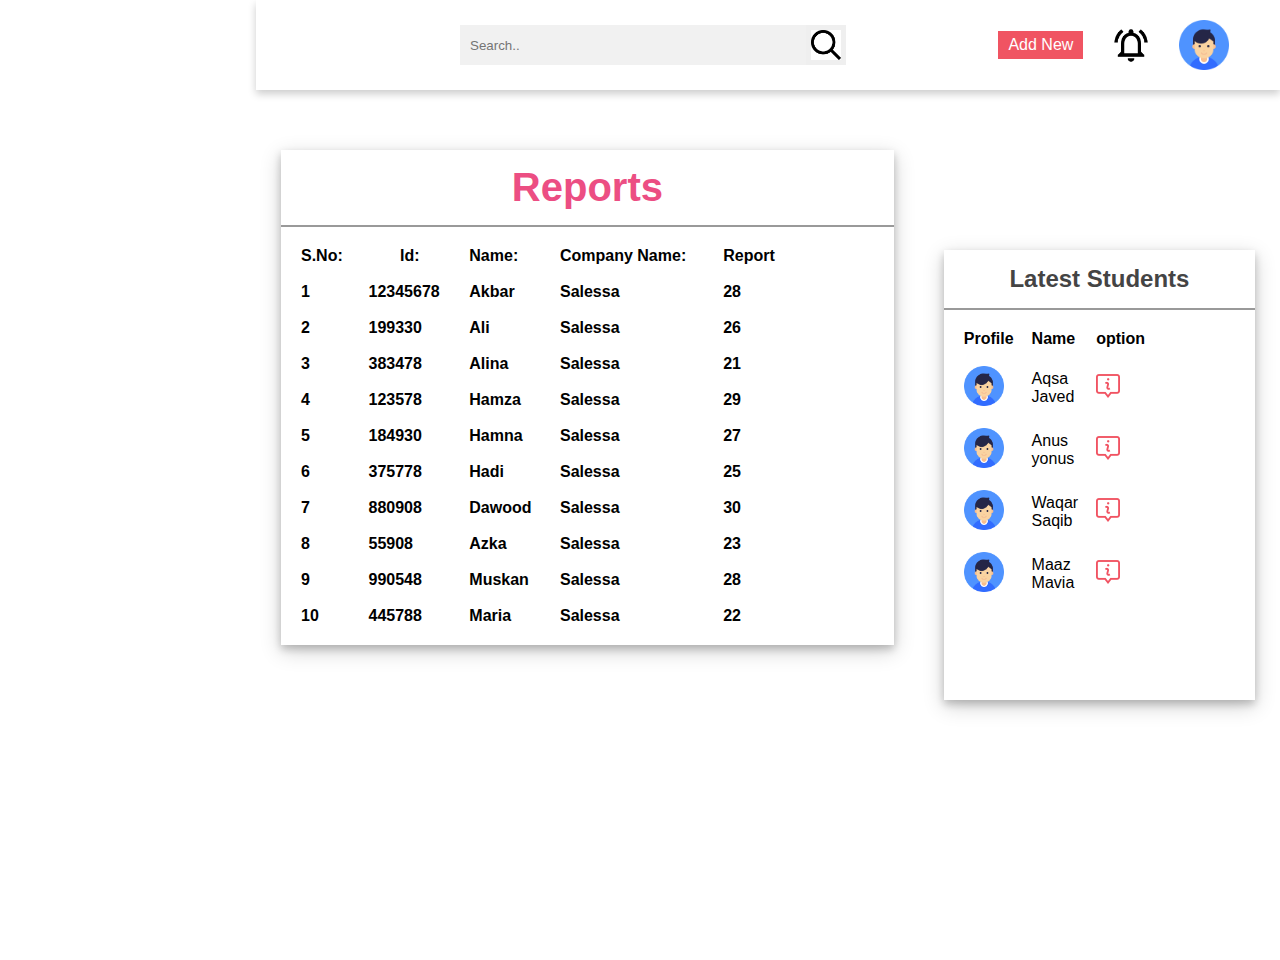
<file: Admin dashboard/reports.html>
<!DOCTYPE html>
<html lang="en">
<head>
    <meta charset="UTF-8">
    <meta http-equiv="X-UA-Compatible" content="IE=edge">
    <meta name="viewport" content="width=device-width, initial-scale=1.0">
    <link rel="stylesheet" href="leave.css">
    <link rel="stylesheet" href="https://cdnjs.cloudflare.com/ajax/libs/font-awesome/6.0.0/css/all.min.css" integrity="sha512-9usAa10IRO0HhonpyAIVpjrylPvoDwiPUiKdWk5t3PyolY1cOd4DSE0Ga+ri4AuTroPR5aQvXU9xC6qOPnzFeg==" crossorigin="anonymous" referrerpolicy="no-referrer" />
    <title>Document</title>
</head>
<body>
    <div class="container">
        <div class="header">
            <div class="nav">
                <div class="search">
                    <input type="text" placeholder="Search..">
                    <button type="submit"><img src="search.png" alt=""></button>
                </div>
                <div class="user">
                    <a href="#" class="btn">Add New</a>
                    <img src="notifications.png" alt="">
                    <div class="img-case">
                        <img src="user.png" alt="">
                    </div>
                </div>
            </div>
        </div>
        <div class="content">
            <div style="margin-top: 150px;" class="content-2">
                <div class="recent-payments">
                    <div class="title">
                        <h2 style="color: rgb(236, 78, 131); font-size: 40px;">Reports</h2>
                    </div>
                    <table style="font-weight: bold;">
                        <tr>
                            <th>S.No:</th>
                            <th style="text-align: center;">Id:</th>
                            <th>Name:</th>
                            <th>Company Name:</th>
                            <th>Report</th>
                            
                        </tr>
                        <tr>
                           <td>1</td>
                            <td>12345678</td>
                            <td>Akbar</td>
                            <td>Salessa</td>
                            <td>28</td>
                        

                        </tr>
                        <tr>
                           
                            <td>2</td>
                            <td>199330</td>
                            <td>Ali</td>
                            <td>Salessa</td>
                            <td>26</td>
                        </tr>
                        <tr>
                            <td>3</td>
                            <td>383478</td>
                            <td>Alina</td>
                            <td>Salessa</td>
                            <td>21</td>
                        </tr>
                        <tr>
                            <td>4</td>
                            <td>123578</td>
                            <td>Hamza</td>
                            <td>Salessa</td>
                            <td>29</td>
                        </tr>
                        <tr>
                            <td>5</td>
                            <td>184930</td>
                            <td>Hamna</td>
                            <td>Salessa</td>
                            <td>27</td>
                        </tr>
                        <tr>
                            <td>6</td>
                            <td>375778</td>
                            <td>Hadi</td>
                            <td>Salessa</td>
                            <td>25</td>
                        </tr>
                        <tr>
                            <td>7</td>
                            <td>880908</td>
                            <td>Dawood</td>
                            <td>Salessa</td>
                            <td>30</td>
                        </tr>
                        <tr>
                            <td>8</td>
                            <td>55908</td>
                            <td>Azka</td>
                            <td>Salessa</td>
                            <td>23</td>
                        </tr>
                        <tr>
                            <td>9</td>
                            <td>990548</td>
                            <td>Muskan</td>
                            <td>Salessa</td>
                            <td>28</td>
                        </tr>
                        <tr>
                            <td>10</td>
                            <td>445788</td>
                            <td>Maria</td>
                            <td>Salessa</td>
                            <td>22</td>
                        </tr>
                       
                    </table>
                </div>
                <div style="margin-top: 100px;" class="new-students">
                    <div class="title">
                        <h2>Latest Students</h2>
                    </div>
                    <table>
                        <tr>
                            <th>Profile</th>
                            <th>Name</th>
                            <th>option</th>
                        </tr>
                        <tr>
                            <td><img src="user.png" alt=""></td>
                            <td>Aqsa Javed</td>
                            <td><img src="info.png" alt=""></td>
                        </tr>
                        <tr>
                            <td><img src="user.png" alt=""></td>
                            <td>Anus yonus</td>
                            <td><img src="info.png" alt=""></td>
                        </tr>
                        <tr>
                            <td><img src="user.png" alt=""></td>
                            <td>Waqar Saqib</td>
                            <td><img src="info.png" alt=""></td>
                        </tr>
                        <tr>
                            <td><img src="user.png" alt=""></td>
                            <td>Maaz Mavia</td>
                            <td><img src="info.png" alt=""></td>
                        </tr>

                    </table>
                </div>
            </div>
        </div>
    </div>
</body>
</html>
</file>
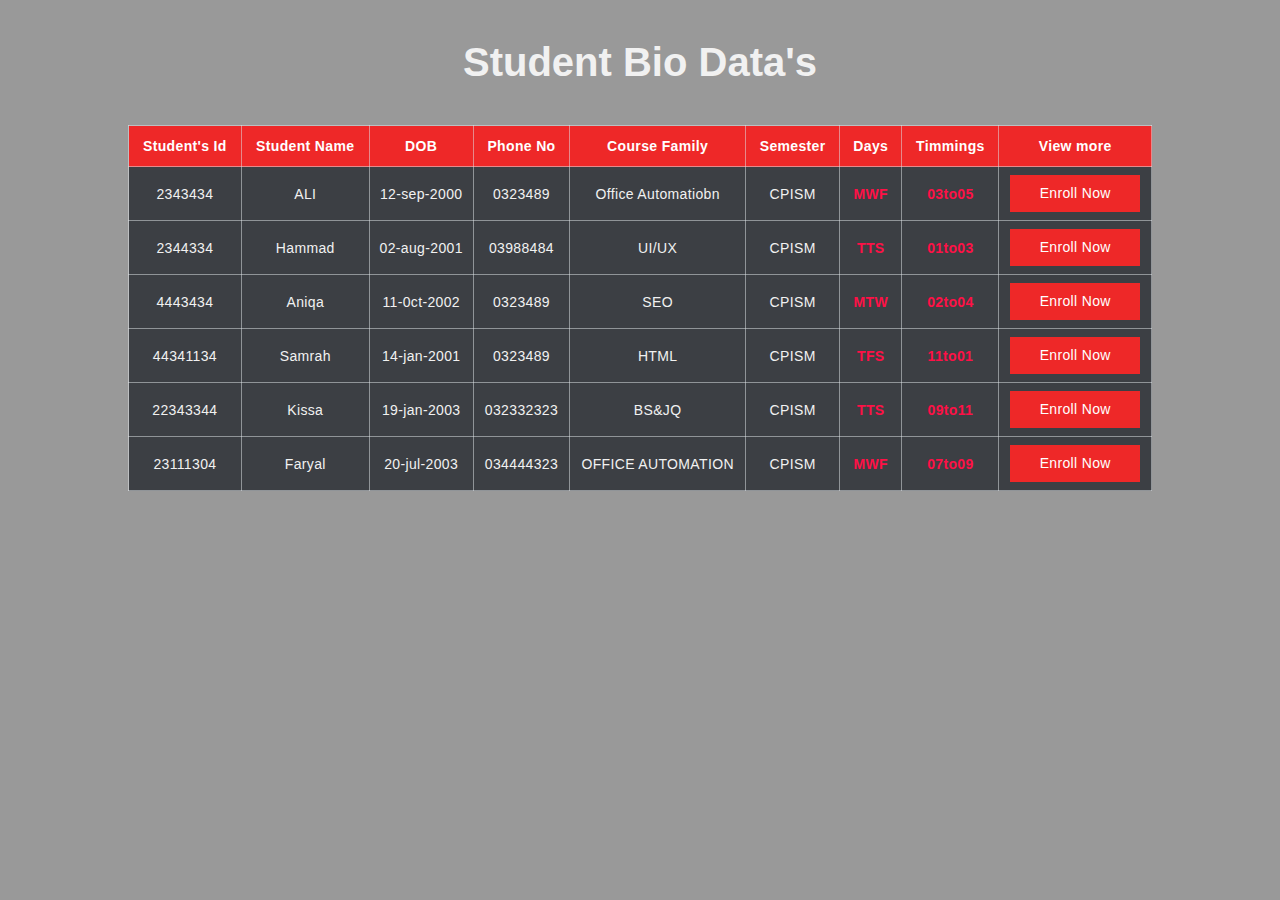
<file: Admin dashboard/table.html>
<!DOCTYPE html>
<html lang="en">
<head>
    <meta charset="UTF-8">
    <meta http-equiv="X-UA-Compatible" content="IE=edge">
    <meta name="viewport" content="width=device-width, initial-scale=1.0">
    <title>Table panel</title>
</head>
<style>
    *{
        margin: 0;
        padding: 0;
        box-sizing: border-box;

    }
    body{
        background: #999;
        font-family: sans-serif;
    }
    .table-container{
        padding: 0 10%;
        margin: 40px auto 0;
    }
    .heading{
        font-size: 40px;
        text-align: center;
        color: #f1f1f1;
        margin-bottom: 40px;
    }
    .table{
        width: 100%;
        border-collapse: collapse;

    }
    .table thead{
        background-color: #ee2828;
    }
    .table thead tr th{
        font-size: 14px;
        font-weight: 600;
        letter-spacing: 0.35px;
        color:#ffffff;
        opacity: 1;
        padding: 12px;
        vertical-align: top;
        border: 1px solid#dee2e685;
    }
    .table tbody tr td{
        font-size: 14px;
        font-weight: normal;
        letter-spacing: 0.35px;
        color:#f1f1f1;
        opacity: 1;
        padding: 8px;
        background: #3c3f44;
        /* vertical-align: top; */
        text-align: center;
        border: 1px solid#dee2e685;

    }
    .table .days{
        font-size: 14px;
        font-weight: bold;
        letter-spacing: 0.35px;
        color: #ff1046;
    }
    .table tbody tr td .btn{
        width: 130px;
        text-decoration: none;
        line-height: 35px;
        display: inline-block;
        background-color: #ee2828;
        font-weight: medium;
        text-align: center;
        color:#ffffff;
        vertical-align: middle;
        user-select: none;
        border: 1px solid transparent;
        opacity: 1;
        font-size: 14px;

    } 
    @media screen and (max-width:768px) {
        .table thead{
            display: none;
        }
        .table, .table tbody,.table tr,.table td{
            display: none;
            width: 100%;
        }
        .table tr{
            margin-bottom: 15px;

        }
        .table tbody tr td{
            text-align: right;
            padding-left: 50%;
            position: relative;
        }
        .table td:before {
            content: attr(data-label);
            position: absolute;
            left: 0;
            width: 50%;
            padding-left: 15px;
            font-weight: 600;
            font-size: 14px;
            text-align: left;

        }

        
    }
</style>
<body>
    <div class="table-container">
        <h1 class="heading">Student Bio Data's</h1>
        <table class="table">
            <thead>
                <tr>
                    <th>Student's Id</th>
                    <th>Student Name</th>
                    <th>DOB</th>
                    <th>Phone No</th>
                    <th>Course Family</th>
                    <th>Semester</th>
                    <th>Days</th>
                    <th>Timmings</th>
                    <th>View more</th>
                </tr>
            </thead>
            <tbody>
                <tr>
                    <td data-label="Student id">2343434</td>
                    <td data-label="Student name">ALI</td>
                    <td data-label="DOB">12-sep-2000</td>
                    <td data-label="Phone No">0323489</td>
                    <td data-label="Course Family">Office Automatiobn</td>
                    <td data-label="Semester">CPISM</td>
                    <td data-label="Days" class="days">MWF</td>
                    <td data-label="Days" class="days">03to05</td>
                    <td data-label="#"><a href="#" class="btn">Enroll Now</a></td>

                </tr>
                <tr>
                    <td data-label="Student id">2344334</td>
                    <td data-label="Student name">Hammad</td>
                    <td data-label="DOB">02-aug-2001</td>
                    <td data-label="Phone No">03988484</td>
                    <td data-label="Course Family">UI/UX</td>
                    <td data-label="Semester">CPISM</td>
                    <td data-label="Days" class="days">TTS</td>
                    <td data-label="Days" class="days">01to03</td>
                    <td data-label="#"><a href="#" class="btn">Enroll Now</a></td>

                </tr>
                <tr>
                    <td data-label="Student id">4443434</td>
                    <td data-label="Student name">Aniqa</td>
                    <td data-label="DOB">11-0ct-2002</td>
                    <td data-label="Phone No">0323489</td>
                    <td data-label="Course Family">SEO</td>
                    <td data-label="Semester">CPISM</td>
                    <td data-label="Days" class="days">MTW</td>
                    <td data-label="Days" class="days">02to04</td>
                    <td data-label="#"><a href="#" class="btn">Enroll Now</a></td>

                </tr>
                <tr>
                    <td data-label="Student id">44341134</td>
                    <td data-label="Student name">Samrah</td>
                    <td data-label="DOB">14-jan-2001</td>
                    <td data-label="Phone No">0323489</td>
                    <td data-label="Course Family">HTML</td>
                    <td data-label="Semester">CPISM</td>
                    <td data-label="Days" class="days">TFS</td>
                    <td data-label="Days" class="days">11to01</td>
                    <td data-label="#"><a href="#" class="btn">Enroll Now</a></td>

                </tr>
                <tr>
                    <td data-label="Student id">22343344</td>
                    <td data-label="Student name">Kissa</td>
                    <td data-label="DOB">19-jan-2003</td>
                    <td data-label="Phone No">032332323</td>
                    <td data-label="Course Family">BS&JQ</td>
                    <td data-label="Semester">CPISM</td>
                    <td data-label="Days" class="days">TTS</td>
                    <td data-label="Days" class="days">09to11</td>
                    <td data-label="#"><a href="#" class="btn">Enroll Now</a></td>

                </tr>
                <tr>
                    <td data-label="Student id">23111304</td>
                    <td data-label="Student name">Faryal</td>
                    <td data-label="DOB">20-jul-2003</td>
                    <td data-label="Phone No">034444323</td>
                    <td data-label="Course Family">OFFICE AUTOMATION</td>
                    <td data-label="Semester">CPISM</td>
                    <td data-label="Days" class="days">MWF</td>
                    <td data-label="Days" class="days">07to09</td>
                    <td data-label="#"><a href="#" class="btn">Enroll Now</a></td>

                </tr>
            </tbody>
        </table>
    </div>
    
</body>
</html>
</file>
<file: Admin dashboard/admin.css>
*{
    margin: 0;
    padding: 0;
    box-sizing: border-box;
    font-family: 'Poppins', sans-serif;
}
body{
    min-height: 150vh;
}
a{
    text-decoration: none;
}
li{
    list-style: none;
}
h1,h2{
    color:#444;
}
h3{
    color: #999;
}
.tittle{
    align-items: center;
    display: flex;
    justify-content: space-around;
    padding: 15px 10px;
    border-bottom: 2px solid rgb(156, 68, 68);
}
table{
    padding: 10px;
}
th,td{
    text-align: left;
    padding: 8px;
    
}
.btn{
    background: #f05462;
    color: white;
    padding: 5px 10px;
    text-align: center;

}
.btn:hover{
    color: #f05462;
    background: #fff;
    padding: 3px 8px;
    border: 2px solid #f05462;
}
.side-menu{
    position: fixed;
    background: #f05462;
    display: flex;
    flex-direction: column;
    width: 20vw;
    min-height: 100vh;
}
.side-menu .brand-name{
    height: 10vh;
    display: flex;
    align-items: center;
    justify-content: center;

}
.side-menu a li{
    font-size: 24px;
    padding: 10px 40px;
    color: #fff;
    display: flex;
    align-items: center;

}
.side-menu a li:hover{
    background: white;
    color: #f05462;
}
.container{
    position: absolute;
    height: 100vh;
    right: 0;
    width: 80vw;
    height: 100vh;
    background: #f1f1f1;
}
.container .header{
    position:fixed;
    top: 0;
    right: 0;
    width: 80vw;
    height: 10vh;
    background: white;
    display: flex;
    align-items: center;
    justify-content: center;
    box-shadow: 0 4px 8px 0 rgba(0, 0, 0, 0.2);
    z-index: 1;

}
.container .header .nav{
    width: 90%;
    display: flex;
    align-items: center;
}
.container .header .nav .search{
    flex: 3;
    display: flex;
    justify-content: center;
}
.container .header .nav .search input[type=text]{
    border: none;
    background: #f1f1f1;
    padding: 10px;
    width: 50%;
}
.container .header .nav .search button{
    width: 50px;
    height: 0px;
    border: none;
    display: flex;
    justify-content: center;}


    .container .header .nav .search button img{
    width: 50px;
    height: 50px;
    border: none;

}
.container .header .nav .user{
    flex: 1;
    /* background: hotpink; */
    /* margin-top: 15px; */
    margin-left: 300px;
    display: flex;
    justify-content: space-between;
    align-items: center;
} 
.container .header .nav .user img{
    width: 40px;
    height: 40px;
}
.container .header .nav .user .img-case{
    position: relative;
    width: 50px;
    height: 50px;
}
.container .header .nav .user .img-case img{
    position: absolute;
    top: 0;
    left: 0;
    width: 100%;
    height: 100%;
}
.container .content{
    position: relative;
    min-height: 90vh;
    margin-top: 10vh;
    background: #f1f1f1;

}
.container .content .cards{
    padding: 20px 15px;
    display: flex;
    align-items: center;
    justify-content: space-around;
    flex-wrap: wrap;

}
.container .content .cards .card{
    width: 280px;
    height: 150px;
    background: #fff;
    margin: 20px 10px;
    display: flex;
    justify-content: space-between;
    align-items: center;
    box-shadow: 0 4px 8px 0 rgba(0, 0, 0, 0.2), 0 6px 20px 0 rgba(0, 0, 0, 0.19);
}
.container .content .content-2{
    min-height: 60vh;
    display: flex;
    justify-content: space-around;
    flex-wrap: wrap;
    align-items: flex-start;
}
.container .content .content-2 .recent-payments{
    min-height: 50vh;
    flex: 5;
    background: #fff;
    margin: 0 25px 25px 25px;
    box-shadow: 0 4px 8px 0 rgba(0, 0, 0, 0.2), 0 6px 20px 0 rgba(0, 0, 0, 0.19);
    display: flex;
    flex-direction: column;


}
.container .content .content-2 .new-students{
    min-height: 50vh;
    flex: 2;
    background: #fff;
    margin: 0 25px ;
    box-shadow: 0 4px 8px 0 rgba(0, 0, 0, 0.2), 0 6px 20px 0 rgba(0, 0, 0, 0.19);
    flex-wrap: wrap;
    width: 100vh;
    display: flex;
    flex-direction: column;

}
.container .content .content-2 .new-students table td:nth-child(4) img{
    height: 40px;
    width: 40px;
}
@media screen and (max-width:1050px){
    .side-menu a li{
        font-size: 18px;
    }
    
}
@media screen and (max-width:940px){
    .side-menu a li span{
        display: none;
    }
    .side-menu{
        align-items: center;
    }
    .side-menu a li:hover{
        background: #f05462;
        padding: 8px 38px;
        border: 2px solid white;
    }
    
}
@media screen and (max-width:536px){
    .brand-name h1{
        font-size: 16px;
    }
    .container .content .cards{
        justify-content: center;
    }
    .container .content .content-2 .new-students table th:nth-child(2),
    .container .content .content-2 .new-students table td:nth-child(2){

        display: none;
    }
}
</file>
<file: Admin dashboard/add.css>
* {
    margin: 0;
    padding: 0;
    box-sizing: border-box;
    font-family: 'Poppins', sans-serif;
}

body {
    min-height: 100vh;
}

a {
    text-decoration: none;
}

li {
    list-style: none;
}

h1,
h2 {
    color: #444;
}

h3 {
    color: #999;
}

.btn {
    background: #f05462;
    color: white;
    padding: 5px 10px;
    text-align: center;
}

.btn:hover {
    color: #f05462;
    background: rgb(8, 0, 0);
    padding: 3px 8px;
    border: 2px solid #f05462;
}

.title {
    display: flex;
    align-items: center;
    justify-content: space-around;
    padding: 15px 10px;
    border-bottom: 2px solid #999;
}

table {
    padding: 10px;
    padding-right: 100px;
}

th,
td {
    text-align: left;
    padding: 8px;
}

.side-menu {
    position: fixed;
    background: #f05462;
    width: 20vw;
    min-height: 100vh;
    display: flex;
    flex-direction: column;
}

.side-menu .brand-name {
    height: 10vh;
    display: flex;
    align-items: center;
    justify-content: center;
}

.side-menu li {
    font-size: 24px;
    padding: 10px 40px;
    color: white;
    display: flex;
    align-items: center;
}

.side-menu li:hover {
    background: rgb(8, 0, 0);
    color: #f05462;
}

.container {
    position: absolute;
    right: 0;
    width: 80vw;
    height: 100vh;
    background: #ffffff;
}

.container .header {
    position: fixed;
    top: 0;
    right: 0;
    width: 80vw;
    height: 10vh;
    background: white;
    display: flex;
    align-items: center;
    justify-content: center;
    box-shadow: 0 4px 8px 0 rgba(0, 0, 0, 0.2);
    z-index: 1;
}

.container .header .nav {
    width: 90%;
    display: flex;
    align-items: center;
}

.container .header .nav .search {
    flex: 3;
    display: flex;
    justify-content: center;
}

.container .header .nav .search input[type=text] {
    border: none;
    background: #f1f1f1;
    padding: 10px;
    width: 50%;
}

.container .header .nav .search button {
    width: 40px;
    height: 40px;
    border: none;
    display: flex;
    align-items: center;
    justify-content: center;
}

.container .header .nav .search button img {
    width: 30px;
    height: 30px;
}

.container .header .nav .user {
    flex: 1;
    display: flex;
    justify-content: space-between;
    align-items: center;
}

.container .header .nav .user img {
    width: 40px;
    height: 40px;
}

.container .header .nav .user .img-case {
    position: relative;
    width: 50px;
    height: 50px;
}

.container .header .nav .user .img-case img {
    position: absolute;
    top: 0;
    left: 0;
    width: 100%;
    height: 100%;
}

.container .content {
    position: relative;
    margin-top: 10vh;
    min-height: 90vh;
    background: #ffffff;
}

.container .content .cards {
    padding: 20px 15px;
    display: flex;
    align-items: center;
    justify-content: space-between;
    flex-wrap: wrap;
}

.container .content .cards .card {
    width: 250px;
    height: 150px;
    background: white;
    margin: 20px 10px;
    display: flex;
    align-items: center;
    justify-content: space-around;
    box-shadow: 0 4px 8px 0 rgba(0, 0, 0, 0.2), 0 6px 20px 0 rgba(0, 0, 0, 0.19);
}

.container .content .content-2 {
    min-height: 60vh;
    display: flex;
    justify-content: space-around;
    align-items: flex-start;
    flex-wrap: wrap;
}

.container .content .content-2 .recent-payments {
    min-height: 50vh;
    flex: 5;
    background: white;
    margin: 0 25px 25px 25px;
    box-shadow: 0 4px 8px 0 rgba(0, 0, 0, 0.2), 0 6px 20px 0 rgba(0, 0, 0, 0.19);
    display: flex;
    flex-direction: column;
}

.container .content .content-2 .new-students {
    flex: 2;
    background: white;
    min-height: 50vh;
    margin: 0 25px;
    box-shadow: 0 4px 8px 0 rgba(0, 0, 0, 0.2), 0 6px 20px 0 rgba(0, 0, 0, 0.19);
    display: flex;
    flex-direction: column;
}

.container .content .content-2 .new-students table td:nth-child(1) img {
    height: 40px;
    width: 40px;
}

@media screen and (max-width: 1050px) {
    .side-menu li {
        font-size: 18px;
    }
}

@media screen and (max-width: 940px) {
    .side-menu li span {
        display: none;
    }
    .side-menu {
        align-items: center;
    }
    .side-menu li img {
        width: 40px;
        height: 40px;
    }
    .side-menu li:hover {
        background: #f05462;
        padding: 8px 38px;
        border: 2px solid white;
    }
}

@media screen and (max-width:536px) {
    .brand-name h1 {
        font-size: 16px;
    }
    .container .content .cards {
        justify-content: center;
    }
    .side-menu li img {
        width: 30px;
        height: 30px;
    }
    .container .content .content-2 .recent-payments table th:nth-child(2),
    .container .content .content-2 .recent-payments table td:nth-child(2) {
        display: none;
    }
}
</file>
<file: Admin dashboard/mark.css>
* {
    margin: 0;
    padding: 0;
    box-sizing: border-box;
    font-family: 'Poppins', sans-serif;
}

body {
    min-height: 100vh;
}

a {
    text-decoration: none;
}

li {
    list-style: none;
}

h1,
h2 {
    color: #444;
}

h3 {
    color: #999;
}

.btn {
    background: #f05462;
    color: white;
    padding: 5px 10px;
    text-align: center;
}

.btn:hover {
    color: #f05462;
    background: rgb(8, 0, 0);
    padding: 3px 8px;
    border: 2px solid #f05462;
}

.title {
    display: flex;
    align-items: center;
    justify-content: space-around;
    padding: 15px 10px;
    border-bottom: 2px solid #999;
}

table {
    padding: 10px;
    padding-right: 100px;
}

th,
td {
    text-align: left;
    padding: 8px;
}

.side-menu {
    position: fixed;
    background: #f05462;
    width: 20vw;
    min-height: 100vh;
    display: flex;
    flex-direction: column;
}

.side-menu .brand-name {
    height: 10vh;
    display: flex;
    align-items: center;
    justify-content: center;
}

.side-menu li {
    font-size: 24px;
    padding: 10px 40px;
    color: white;
    display: flex;
    align-items: center;
}

.side-menu li:hover {
    background: rgb(8, 0, 0);
    color: #f05462;
}

.container {
    position: absolute;
    right: 0;
    width: 80vw;
    height: 100vh;
    background: #ffffff;
}

.container .header {
    position: fixed;
    top: 0;
    right: 0;
    width: 80vw;
    height: 10vh;
    background: white;
    display: flex;
    align-items: center;
    justify-content: center;
    box-shadow: 0 4px 8px 0 rgba(0, 0, 0, 0.2);
    z-index: 1;
}

.container .header .nav {
    width: 90%;
    display: flex;
    align-items: center;
}

.container .header .nav .search {
    flex: 3;
    display: flex;
    justify-content: center;
}

.container .header .nav .search input[type=text] {
    border: none;
    background: #f1f1f1;
    padding: 10px;
    width: 50%;
}

.container .header .nav .search button {
    width: 40px;
    height: 40px;
    border: none;
    display: flex;
    align-items: center;
    justify-content: center;
}

.container .header .nav .search button img {
    width: 30px;
    height: 30px;
}

.container .header .nav .user {
    flex: 1;
    display: flex;
    justify-content: space-between;
    align-items: center;
}

.container .header .nav .user img {
    width: 40px;
    height: 40px;
}

.container .header .nav .user .img-case {
    position: relative;
    width: 50px;
    height: 50px;
}

.container .header .nav .user .img-case img {
    position: absolute;
    top: 0;
    left: 0;
    width: 100%;
    height: 100%;
}

.container .content {
    position: relative;
    margin-top: 10vh;
    min-height: 90vh;
    background: #ffffff;
}

.container .content .cards {
    padding: 20px 15px;
    display: flex;
    align-items: center;
    justify-content: space-between;
    flex-wrap: wrap;
}

.container .content .cards .card {
    width: 250px;
    height: 150px;
    background: white;
    margin: 20px 10px;
    display: flex;
    align-items: center;
    justify-content: space-around;
    box-shadow: 0 4px 8px 0 rgba(0, 0, 0, 0.2), 0 6px 20px 0 rgba(0, 0, 0, 0.19);
}

.container .content .content-2 {
    min-height: 60vh;
    display: flex;
    justify-content: space-around;
    align-items: flex-start;
    flex-wrap: wrap;
}

.container .content .content-2 .recent-payments {
    min-height: 50vh;
    flex: 5;
    background: white;
    margin: 0 25px 25px 25px;
    box-shadow: 0 4px 8px 0 rgba(0, 0, 0, 0.2), 0 6px 20px 0 rgba(0, 0, 0, 0.19);
    display: flex;
    flex-direction: column;
}

.container .content .content-2 .new-students {
    flex: 2;
    background: white;
    min-height: 50vh;
    margin: 0 25px;
    box-shadow: 0 4px 8px 0 rgba(0, 0, 0, 0.2), 0 6px 20px 0 rgba(0, 0, 0, 0.19);
    display: flex;
    flex-direction: column;
}

.container .content .content-2 .new-students table td:nth-child(1) img {
    height: 40px;
    width: 40px;
}

@media screen and (max-width: 1050px) {
    .side-menu li {
        font-size: 18px;
    }
}

@media screen and (max-width: 940px) {
    .side-menu li span {
        display: none;
    }
    .side-menu {
        align-items: center;
    }
    .side-menu li img {
        width: 40px;
        height: 40px;
    }
    .side-menu li:hover {
        background: #f05462;
        padding: 8px 38px;
        border: 2px solid white;
    }
}

@media screen and (max-width:536px) {
    .brand-name h1 {
        font-size: 16px;
    }
    .container .content .cards {
        justify-content: center;
    }
    .side-menu li img {
        width: 30px;
        height: 30px;
    }
    .container .content .content-2 .recent-payments table th:nth-child(2),
    .container .content .content-2 .recent-payments table td:nth-child(2) {
        display: none;
    }
}
</file>
<file: Admin dashboard/contact.css>
@import url('https://fonts.googleapis.com/css2?family=Dancing+Script:wght@500&family=Licorice&family=PT+Serif&display=swap');
*
{
    box-sizing: border-box;
    margin: 0;
    padding: 0;
    font-family: 'Poppins', sans-serif;

}
body{
    display: flex;
    justify-content: flex-end;
    align-items: center;
    min-height: 100vh;
    flex-direction: column;
    background-color: aliceblue;
}
footer{
    position: relative;
    width: 100%;
    height: auto;
    display: flex;
    justify-content: space-between;
    padding: 50px 100px;
    flex-wrap: wrap;
    flex-direction: row;
    background:display flex;
}
footer .container{
    display: flex;
    justify-content: space-between;
    flex-wrap: wrap;
    flex-direction: row;
}
 footer .container .sect{
     margin-right: 30px;
 }
 footer .container .aboutus{
     width:40% ;
 }
 footer .container h2{
     position: relative;
     color:#fff;
     font-weight: 500;
     margin-bottom: 15px;
 }
 footer .container h2::before{
     content: "";
    position: absolute;
    bottom: -5px;
    left: 0;
    width: 50px;
    height: 2px;
    background-color: rgb(212, 21, 21);
 }
 footer .container .aboutus p{
     color: #fff;
     font-weight: 200;
     margin-bottom: 18px;
 }
 footer .container .aboutus ul{
     display: flex;
 }
 footer .container .aboutus ul li{
     list-style: none;
     margin-right: 20px;

 }
 footer .container .aboutus ul li a{
     display: inline-block;
     width: 40px;
     height: 40px;
     background-color: #222;
     display: flex;
     justify-content: center;
     align-items: center;
     text-decoration: none;
 }
 footer .container .aboutus ul li a:hover{
     background-color: #f00;
 }
 footer .container .aboutus ul li a .fab{
     color: #fff;
     font-size: 20px;
 }
 footer .container .quicklinks{
     position: relative;
     width: 25%;
     padding: 0px 25px;
     
 }
 footer .container .quicklinks ul li{
     list-style: none;
 }
 footer .container .quicklinks ul li a{
     color:#ffff;
     display: inline-block;
     text-decoration: none;
     margin-bottom: 10px;
 }
 footer .container .quicklinks ul li a:hover{
     color:#f00;
 }
 footer .container .quicklinksy{
    position: relative;
    width: 25%;
    padding: 0px 25px;
    
}
footer .container .quicklinksy ul li{
    list-style: none;
}
footer .container .quicklinksy ul li a{
    color:#fff;
    display: inline-block;
    text-decoration: none;
    margin-bottom: 10px;
}
footer .container .quicklinksy ul li a:hover{
    color:#f00;
}
footer .sect h2{
    position: relative;
    color:#fff;
    font-weight: 500;
    margin-bottom: 15px;

}
footer .sect h2::before{
    content: "";
    position: absolute;
    bottom: -5px;
    left: 0;
    width: 50px;
    height: 2px;
    background-color: rgb(212, 21, 21);
 }
 footer .sect {
     width: calc(35%-60px);
     margin-right: 0 !important;
 }
 footer .sect ul{
     position: relative;
    
 }
 footer .sect ul li{
     display: flex;
     margin-bottom: 20px;
    list-style: none;

 }
 footer .sect ul li span{
     color: #fff;
 }
 footer .sect ul li span:nth-child(1){
     color: #fff;
     font-size: 20px;
     margin-left: 1px;

 }
 footer .sect ul li a{
    color:#fff;
    display: inline-block;
    text-decoration: none;
    margin-bottom: 10px; }

 footer .sect ul li a :hover{
     color: #fff;
 }
 .copyright{
     display: flex;
     justify-content: center;
     width: 100%;
     background :display flex;
    padding: 5px 10px;
 }
 .copyright p{
     font-size: 20px;
     letter-spacing: 1px;
     color: rgb(0, 0, 0);

      
 }
 .copyright p a{
     text-decoration: none;
     font-size: 22px;
     font-weight: 500;
     color: #fff;
     text-transform: uppercase;

 }
 .copyright p a:hover{
     color: rgb(112, 22, 22);
 }
 @media (max-width: 1000px)
 {
     footer{
         padding: 40px;
     }
     footer .container{
         flex-direction: column;
     }
    footer .container .sect{
        margin-right: 30px;
        margin-bottom: 20px;
    }
    footer .container .aboutus{
        width: 100%;
    }
    footer .container .quicklinks{
        width: 100%;
        padding: 0;
    }
    footer .container .quicklinksy{
        width:100% ;
        
    }
    footer .sec{
        width: 100%;
    }
    .copyright{
        padding: 0;

    }
    .copyright p{
        font-size: 14px;
    }
    .copyright  p a{
        font-size: 12px;

    }
 }
 /* body coding start */
 *{
    margin: 0px;
    padding: 0px,

}
body{
    /* background-image: url(co1jpg.jpg); */
    background-size: cover;
    background-attachment: fixed;
    font-family: 'Dancing Script', cursive;
    font-family: 'Licorice', cursive;
    font-family: 'PT Serif', serif;
    background-color: rgb(238, 151, 151);
}
h1{
    font-size: 40px;
    color: rgb(255, 250, 250);
    margin-top: 250px;

    
}
p{
    font-size: 20px;
    color: white;

}
h3{
    font-size: 40px;
    color: white;
    /* float left: 10px; */
}


.col-md-5{
 margin-top: 80px;
 box-shadow: -2px 2px 70px 20px rgb(2, 1, 1);
 background: rgba(0,0,0,0.4);
 /* display: flex; */
 /* width: 600px; */
 /* height: 600px; */}



.label{
 font-weight: bold;
 margin-top: 15px;
 color: white;
 font-size: 15px;
 /* float: right; */

}

 .form-conrol{
     background: transparent;
     border-radius: 0px;
     border: 0px;
     border-bottom: 1px solid white;
     font-size: 18px;
     margin-bottom: 15px;
     height: 40px;
     color: thistle;
     text-align: center;


 }
 

 .banner{

width: 100%;
height: 100vh;
/* background: url(../images/bg.jpg); */
background-size: cover;
background-position: center;
}
header
{
width: 100%;
padding: 30px 60px;
display: flex;
justify-content: space-between;
align-items: center;
}
header img{
color: rgb(12, 100, 100);
font-size: 1.6em;
font-weight: 600;
} 

/* header img span
{
color: #0b161d;
/* text-decoration: rgb(224, 224, 255); */
/* } */
header ul
{
display: flex;
list-style: none;
}
header ul li
{
margin-left: 40px;
}
header ul li a
{
color: rgb(238, 238, 238);
padding: 5px 8px;
transition-duration: 0.4s;

}
header ul li a:hover
{
background-color: rgba(255, 255, 255, 0.3);
}
</file>
<file: Admin dashboard/leave.css>
* {
    margin: 0;
    padding: 0;
    box-sizing: border-box;
    font-family: 'Poppins', sans-serif;
}

body {
    min-height: 100vh;
}

a {
    text-decoration: none;
}

li {
    list-style: none;
}

h1,
h2 {
    color: #444;
}

h3 {
    color: #999;
}

.btn {
    background: #f05462;
    color: white;
    padding: 5px 10px;
    text-align: center;
}

.btn:hover {
    color: #f05462;
    background: rgb(8, 0, 0);
    padding: 3px 8px;
    border: 2px solid #f05462;
}

.title {
    display: flex;
    align-items: center;
    justify-content: space-around;
    padding: 15px 10px;
    border-bottom: 2px solid #999;
}

table {
    padding: 10px;
    padding-right: 100px;
}

th,
td {
    text-align: left;
    padding: 8px;
}

.side-menu {
    position: fixed;
    background: #f05462;
    width: 20vw;
    min-height: 100vh;
    display: flex;
    flex-direction: column;
}

.side-menu .brand-name {
    height: 10vh;
    display: flex;
    align-items: center;
    justify-content: center;
}

.side-menu li {
    font-size: 24px;
    padding: 10px 40px;
    color: white;
    display: flex;
    align-items: center;
}

.side-menu li:hover {
    background: rgb(8, 0, 0);
    color: #f05462;
}

.container {
    position: absolute;
    right: 0;
    width: 80vw;
    height: 100vh;
    background: #ffffff;
}

.container .header {
    position: fixed;
    top: 0;
    right: 0;
    width: 80vw;
    height: 10vh;
    background: white;
    display: flex;
    align-items: center;
    justify-content: center;
    box-shadow: 0 4px 8px 0 rgba(0, 0, 0, 0.2);
    z-index: 1;
}

.container .header .nav {
    width: 90%;
    display: flex;
    align-items: center;
}

.container .header .nav .search {
    flex: 3;
    display: flex;
    justify-content: center;
}

.container .header .nav .search input[type=text] {
    border: none;
    background: #f1f1f1;
    padding: 10px;
    width: 50%;
}

.container .header .nav .search button {
    width: 40px;
    height: 40px;
    border: none;
    display: flex;
    align-items: center;
    justify-content: center;
}

.container .header .nav .search button img {
    width: 30px;
    height: 30px;
}

.container .header .nav .user {
    flex: 1;
    display: flex;
    justify-content: space-between;
    align-items: center;
}

.container .header .nav .user img {
    width: 40px;
    height: 40px;
}

.container .header .nav .user .img-case {
    position: relative;
    width: 50px;
    height: 50px;
}

.container .header .nav .user .img-case img {
    position: absolute;
    top: 0;
    left: 0;
    width: 100%;
    height: 100%;
}

.container .content {
    position: relative;
    margin-top: 10vh;
    min-height: 90vh;
    background: #ffffff;
}

.container .content .cards {
    padding: 20px 15px;
    display: flex;
    align-items: center;
    justify-content: space-between;
    flex-wrap: wrap;
}

.container .content .cards .card {
    width: 250px;
    height: 150px;
    background: white;
    margin: 20px 10px;
    display: flex;
    align-items: center;
    justify-content: space-around;
    box-shadow: 0 4px 8px 0 rgba(0, 0, 0, 0.2), 0 6px 20px 0 rgba(0, 0, 0, 0.19);
}

.container .content .content-2 {
    min-height: 60vh;
    display: flex;
    justify-content: space-around;
    align-items: flex-start;
    flex-wrap: wrap;
}

.container .content .content-2 .recent-payments {
    min-height: 50vh;
    flex: 5;
    background: white;
    margin: 0 25px 25px 25px;
    box-shadow: 0 4px 8px 0 rgba(0, 0, 0, 0.2), 0 6px 20px 0 rgba(0, 0, 0, 0.19);
    display: flex;
    flex-direction: column;
}

.container .content .content-2 .new-students {
    flex: 2;
    background: white;
    min-height: 50vh;
    margin: 0 25px;
    box-shadow: 0 4px 8px 0 rgba(0, 0, 0, 0.2), 0 6px 20px 0 rgba(0, 0, 0, 0.19);
    display: flex;
    flex-direction: column;
}

.container .content .content-2 .new-students table td:nth-child(1) img {
    height: 40px;
    width: 40px;
}

@media screen and (max-width: 1050px) {
    .side-menu li {
        font-size: 18px;
    }
}

@media screen and (max-width: 940px) {
    .side-menu li span {
        display: none;
    }
    .side-menu {
        align-items: center;
    }
    .side-menu li img {
        width: 40px;
        height: 40px;
    }
    .side-menu li:hover {
        background: #f05462;
        padding: 8px 38px;
        border: 2px solid white;
    }
}

@media screen and (max-width:536px) {
    .brand-name h1 {
        font-size: 16px;
    }
    .container .content .cards {
        justify-content: center;
    }
    .side-menu li img {
        width: 30px;
        height: 30px;
    }
    .container .content .content-2 .recent-payments table th:nth-child(2),
    .container .content .content-2 .recent-payments table td:nth-child(2) {
        display: none;
    }
}
</file>
<file: Admin dashboard/login.css>
body{
    margin: 0;
    padding: 0;
    background: url(m.jpg);
    background-size: cover;
    background-position: center;
    font-family: sans-serif;
    background-repeat: no-repeat;
    height: 915px;
}
.loginbox{
    width: 320px;
    height: 420px;
    background: #000;
    color: #fff;
    top: 50%;
    left: 50%;
    position: absolute;
    transform: translate(-50%,-50%);
    box-sizing: border-box;
    padding: 70px 30px;
    
}

.avater{
    width: 100px;
    height: 100px;
    border-radius: 50%;
    position: absolute;
    top: -50px;
    left: calc()50%-50px;
    transform: translate(76%);
}
h1{
    margin: 0;
    padding: 0 0 20px;
    text-align: center;
    font-size: 20px;
}
.loginbox p{
    margin: 0;
    padding: 0;
    font-weight: bold;
}
.loginbox input{
    width: 100%;
    margin-bottom: 20px;
}
.loginbox input[type="text"], input[type="password"]
{
    border: none;
    border-bottom: 1px solid #fff;
    background: transparent;
    outline: none;
    height: 40px;
    color: #fff;
    font-size: 16px;
}
.loginbox input[type=submit]
{
    border: none;
    outline: none;
    height: 40px;
    background: #fb2525;
    color: #fff;
    font-size: 18px;
    border-radius: 20px;
}
.loginbox input[type="submit"]:hover
{
    cursor: pointer;
    background: hsl(251, 44%, 59%);
    color: #000;
}
.loginbox a{
    text-decoration: none;
    font-size: 12px;
    line-height: 20px;
    color: darkgray;
}
/* .loginbox a:hover{
    color: #ffc107;
} */
</file>
<file: Admin dashboard/new.css>
*{
    margin: 0px;
    padding: 0px;
}
body{
    background-image: url(bg1.jpg);
    background-size: cover;
    background-attachment: fixed;
    font-family: 'Times New Roman', Times, serif; 
}
h1{
    font-size: 40px;
    color: white;
    margin-top: 250px;
}
p{
    font-size: 17px;
    color: white;
}
h3{
    font-size: 25px;
    color: white;
}
.glyphicon-pencil{
    font-size: 30px;
    color: white;
    float: right;
    margin-top: 20px;
}
.col-md-5{
    margin-top: 80px;
    box-shadow: -1px 1px 60px 10px black;
    background: rgba(0,0,0,0.4)
}
.label{
    font-weight: normal;
    margin-top: 15px;
    color: white;
    font-size: 19px;
}
.form-cantrol{
     background: transparent;
     border-radius: 0PX;
     border: 0px;
     border-bottom: 1px solid white;
     font-size: 18px;
     margin-top: 15px;
     height: 40px;
     color: white;
}
input[type="checkbox"]{
    margin-top: 15px;
    width: 15px;
    height: 15px;
}
small{
    font-size: 18px;
    color: white;
}
input[type="radio"]{
    margin-top:   22px;
}
option{
    color: grey;
}
.btn-info{
    margin-top: 20px;
    font-size: 18px;
    width: 120px;
    margin-left: 80px;
    margin-bottom: 20px;
}
.btn-warning{
    margin-top: 20px;
    font-size: 18px;
    width: 120px;
    margin-bottom: 20px;
}
</file>
